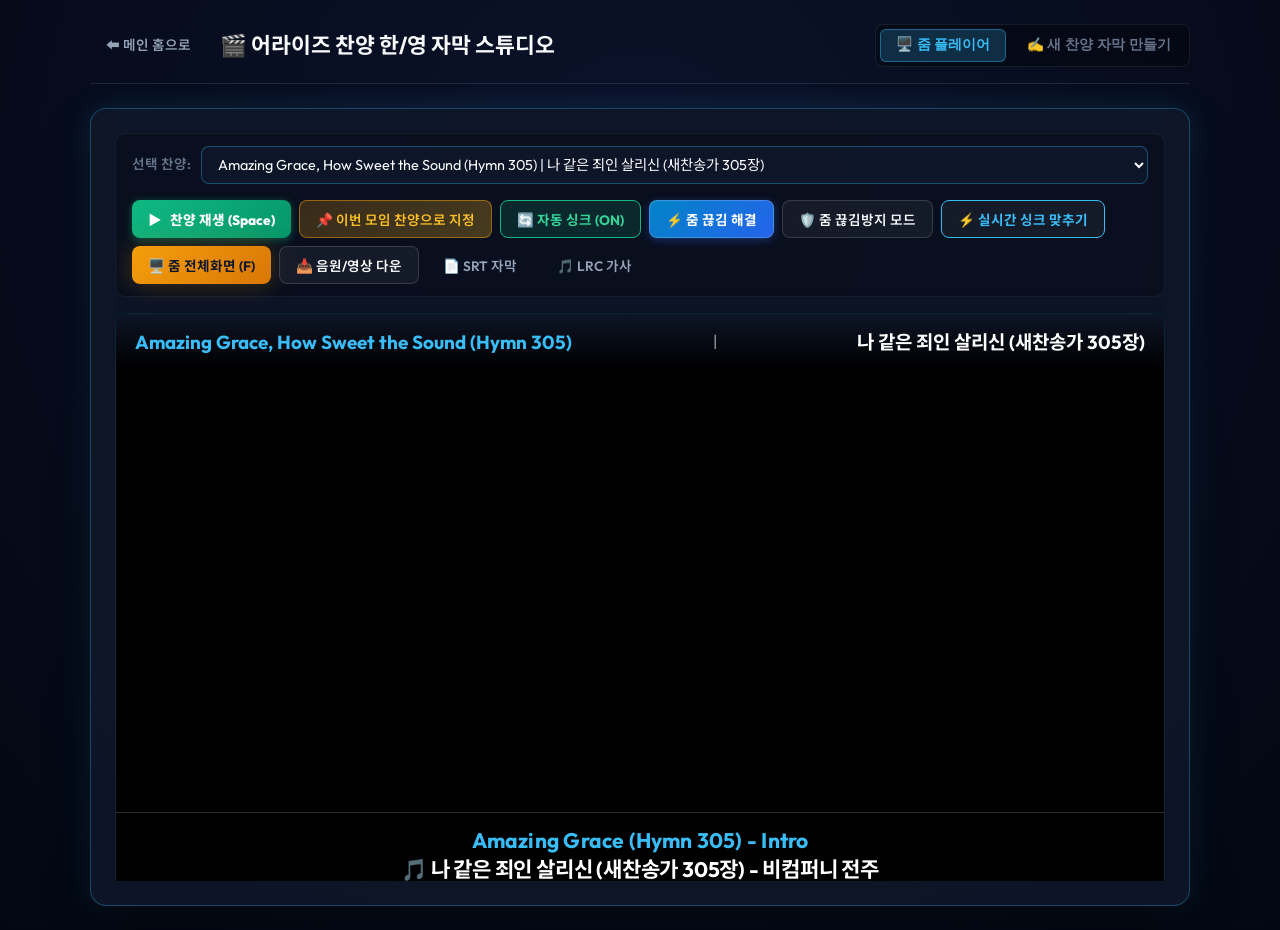
<file: worship-studio.html>
<!DOCTYPE html>
<html lang="ko">
<head>
  <meta charset="UTF-8">
  <meta name="viewport" content="width=device-width, initial-scale=1.0">
  <title>어라이즈 찬양 한/영 자막 스튜디오 (Worship Subtitle Studio)</title>
  <meta name="description" content="어라이즈 넥스트젠 30분 기도모임 전용 한/영 찬양 자막 플레이어 & 줌 화면 공유 도구">
  <meta http-equiv="Cache-Control" content="no-cache, no-store, must-revalidate">
  <meta http-equiv="Pragma" content="no-cache">
  <meta http-equiv="Expires" content="0">
  <link rel="stylesheet" href="styles.css?v=20261003_v33_as_the_deer_and_hope_sync">
  <link rel="preconnect" href="https://fonts.googleapis.com">
  <link rel="preconnect" href="https://fonts.gstatic.com" crossorigin>
  <link href="https://fonts.googleapis.com/css2?family=Pretendard:wght@400;600;700;800&family=Outfit:wght@400;600;700;800&family=Noto+Sans+KR:wght@400;600;700;800&display=swap" rel="stylesheet">
  <style>
    body {
      background: radial-gradient(circle at 50% 20%, #0b132b, #030712 100%);
      min-height: 100vh;
      color: #f8fafc;
      padding: 1.5rem;
    }
    .standalone-container {
      max-width: 1100px;
      margin: 0 auto;
    }
    .studio-top-nav {
      display: flex;
      justify-content: space-between;
      align-items: center;
      margin-bottom: 1.5rem;
      padding-bottom: 1rem;
      border-bottom: 1px solid rgba(255, 255, 255, 0.1);
      flex-wrap: wrap;
      gap: 1rem;
    }
    .standalone-card {
      background: rgba(15, 23, 42, 0.9);
      border: 1px solid rgba(56, 189, 248, 0.3);
      border-radius: 16px;
      padding: 1.5rem;
      box-shadow: 0 25px 50px -12px rgba(0, 0, 0, 0.8), 0 0 30px rgba(56, 189, 248, 0.15);
    }
  </style>
</head>
<body>
  <div class="standalone-container">
    <div class="studio-top-nav">
      <div style="display: flex; align-items: center; gap: 0.8rem;">
        <a href="index.html" class="btn btn-sm btn-ghost" style="text-decoration: none;">
          ⬅️ 메인 홈으로
        </a>
        <h2 style="margin: 0; font-size: 1.35rem; display: flex; align-items: center; gap: 0.5rem;">
          <span>🎬 어라이즈 찬양 한/영 자막 스튜디오</span>
        </h2>
      </div>
      <div class="studio-tabs">
        <button type="button" class="studio-tab-btn active" id="studioTabPlayer" onclick="switchStudioTab('player')">
          🖥️ 줌 플레이어
        </button>
        <button type="button" class="studio-tab-btn" id="studioTabCreator" onclick="switchStudioTab('creator')">
          ✍️ 새 찬양 자막 만들기
        </button>
      </div>
    </div>

    <div class="standalone-card">
      <!-- Tab 1: Zoom Subtitle Player -->
      <div class="studio-section" id="studioSectionPlayer" style="padding: 0;">
        <div class="studio-player-toolbar">
          <div class="studio-song-picker">
            <label class="toolbar-label">선택 찬양:</label>
            <select class="form-select studio-select" id="studioSongSelect" onchange="selectWorshipSong(this.value, null, true)">
            </select>
          </div>
          <div class="studio-player-actions">
            <button type="button" class="btn btn-sm btn-studio-playpause" id="btnToolbarPlayPause" onclick="toggleStudioPlayPause()" title="찬양 재생 / 일시정지 (단축키: Space)" style="background: linear-gradient(135deg, #10b981, #059669); color: #fff; font-weight: 800; border: none; box-shadow: 0 2px 8px rgba(16, 185, 129, 0.4); cursor: pointer;">
              <span id="toolbarPlayPauseIcon">▶️</span> <span id="toolbarPlayPauseText">찬양 재생 (Space)</span>
            </button>
            <button type="button" class="btn btn-sm btn-assign-meeting" onclick="setCurrentMeetingSong()" title="현재 선택된 찬양을 이번 30분 기도모임의 지정 찬양으로 즉시 설정">
              📌 이번 모임 찬양으로 지정
            </button>
            <button type="button" class="btn btn-sm btn-sub-mode-toggle active-auto" id="btnToolbarSubMode" onclick="toggleSubtitleMode()" title="찬양 자막 넘김 방식: 자동 시간 싱크 ↔ 수동 클릭 (단축키: M)">
              🔄 자동 싱크 (ON)
            </button>
            <button type="button" class="btn btn-sm btn-zoom-guide" onclick="openZoomGuideModal()" style="background: linear-gradient(135deg, #0284c7, #2563eb); color: #fff; font-weight: 700; border: none; box-shadow: 0 2px 8px rgba(37, 99, 235, 0.4);" title="줌 화면 공유 시 소리가 끊길 때 해결 방법">
              ⚡ 줌 끊김 해결
            </button>
            <button type="button" class="btn btn-sm btn-outline" id="btnToggleZoomSafeMode" onclick="toggleZoomSafeMode()" title="무거운 1080p 영상 대신 초경량 고음질 오디오+자막으로 전환하여 줌 끊김을 방지합니다">
              🛡️ 줌 끊김방지 모드
            </button>
            <button type="button" class="btn btn-sm btn-outline" id="btnEditCurrentSubtitles" onclick="loadCurrentSongIntoEditor()" style="border-color: #38bdf8; color: #38bdf8; font-weight: 700;" title="음악을 들으며 실시간으로 영문/한글 가사 싱크를 콕콕 찍어서 맞추는 스튜디오를 엽니다">
              ⚡ 실시간 싱크 맞추기
            </button>
            <button type="button" class="btn btn-sm btn-ghost" id="btnToggleMediaSource" onclick="toggleMediaSource()" style="display:none;" title="수록 음원과 YouTube 공식 영상 간 재생 모드 전환">
              📺 YouTube 영상
            </button>
            <button type="button" class="btn btn-sm btn-primary" onclick="toggleStudioFullscreen()" title="줌 화면 공유에 최적화된 전체화면 모드 (단축키: F)">
              🖥️ 줌 전체화면 (F)
            </button>
            <button type="button" class="btn btn-sm btn-outline" onclick="downloadCurrentVideo()" title="고음질 음원 또는 MP4 동영상 다운로드">
              📥 음원/영상 다운
            </button>
            <button type="button" class="btn btn-sm btn-ghost" onclick="downloadCurrentSrt()" title="SRT 자막 파일 다운로드">
              📄 SRT 자막
            </button>
            <button type="button" class="btn btn-sm btn-ghost" onclick="downloadCurrentLrc()" title="LRC 가사 파일 다운로드">
              🎵 LRC 가사
            </button>
          </div>
        </div>

        <div class="studio-stage-area" id="studioStageArea">
          <div class="studio-stage-title" id="studioActiveSongTitle">
            <span class="title-en">Amazing Grace (Hymn 305)</span>
            <span class="title-divider" style="opacity: 0.6; margin: 0 0.4rem;">|</span>
            <span class="title-kr">나 같은 죄인 살리신</span>
          </div>

          <div class="studio-media-wrapper" id="studioVideoWrapper" title="클릭 시 다음 가사로 넘어갑니다 (수동 모드)">
            <video id="studioVideoPlayer" class="studio-video" controls playsinline preload="auto" style="display:none;">
              <source src="" type="video/mp4">
            </video>
            <audio id="studioAudioPlayer" class="studio-audio" controls style="display:none;"></audio>
            <!-- YouTube IFrame Player Container -->
            <div id="studioYouTubePlayerWrapper" class="studio-video" style="display:none;">
              <div id="studioYouTubePlayer"></div>
            </div>
            <div class="studio-live-subtitle" id="studioLiveSubtitle"></div>
          </div>

          <!-- On-Stage Subtitle Live Navigation Bar -->
          <div class="studio-sub-control-bar" id="studioSubControlBar">
            <div class="sub-ctrl-nav">
              <button type="button" class="btn-sub-nav btn-sub-prev" onclick="prevSubtitleLine()" title="이전 소절 가사 (단축키: ← 또는 PageUp)">
                <span>◀</span> <span>이전</span>
              </button>
              <button type="button" class="btn-sub-nav btn-sub-playpause" id="btnStudioPlayPause" onclick="toggleStudioPlayPause()" title="찬양 재생 / 일시정지 (단축키: Space)" style="background: linear-gradient(135deg, #10b981, #059669); color: #fff; font-weight: 800; min-width: 105px; display: inline-flex; align-items: center; justify-content: center; gap: 0.35rem; padding: 0.4rem 0.9rem; border-radius: 9999px; border: none; box-shadow: 0 4px 14px rgba(16, 185, 129, 0.4); cursor: pointer;">
                <span id="studioPlayPauseIcon">▶️</span> <span id="studioPlayPauseText">찬양 재생</span>
              </button>
              <div class="sub-line-indicator" id="subLineIndicator" title="현재 소절 / 전체 소절 수">
                소절 <b id="subCurLineNum">1</b> / <span id="subTotalLinesNum">10</span>
              </div>
              <button type="button" class="btn-sub-nav btn-sub-next" onclick="nextSubtitleLine()" title="다음 소절 가사 (단축키: → 또는 Enter/PageDown)">
                <span>다음</span> <span>▶</span>
              </button>
            </div>

            <div class="sub-ctrl-actions">
              <button type="button" class="btn-sub-action" id="btnStageQuickSync" onclick="stageQuickSyncCurrentLine()" style="background: rgba(16, 185, 129, 0.2); border: 1px solid rgba(16, 185, 129, 0.5); color: #34d399; font-weight: 800;" title="현재 재생시간을 이 소절의 시작 시간으로 즉시 확정하고 다음으로 이동 (단축키: T)">
                <span>⏱️</span> <span>이 소절 싱크 찍기 (T)</span>
              </button>
              <button type="button" class="btn-sub-action" id="btnToggleHideSub" onclick="toggleHideSubtitle()" title="전주/간주/기도 중 자막 숨기기/보이기 (단축키: C)">
                <span id="hideSubIcon">👁️</span> <span id="hideSubText">자막 숨김</span>
              </button>
              <button type="button" class="btn-sub-mode auto-active" id="btnToggleSubtitleMode" onclick="toggleSubtitleMode()" title="자동 시간 싱크 ↔ 수동 클릭 전환 (단축키: M)">
                <span>🔄</span> <span>자동 싱크</span>
              </button>
            </div>

            <div class="sub-ctrl-hint">
              <span>⌨️ <b>단축키</b>: <b>[T]</b> 현재 소절 싱크 찍기 &nbsp;|&nbsp; <b>[Space]</b> 재생/정지 &nbsp;|&nbsp; <b>[→ / ←]</b> 가사 넘김 &nbsp;|&nbsp; <b>[M]</b> 수동/자동 전환 &nbsp;|&nbsp; <b>[C]</b> 자막 숨김 &nbsp;|&nbsp; <b>[F]</b> 줌 전체화면</span>
            </div>
          </div>

          <div class="stage-footer-guide">
            <span>⌨️ 단축키 안내: <b>[→ / ←]</b> 가사 넘김 &nbsp;|&nbsp; <b>[C]</b> 자막 숨김(간주/기도) &nbsp;|&nbsp; <b>[M]</b> 수동/자동 전환 &nbsp;|&nbsp; <b>[Space]</b> 재생/정지 &nbsp;|&nbsp; <b>[F]</b> 줌 전체화면</span>
          </div>
        </div>

        <div class="studio-lyric-stream-box">
          <div class="stream-header">
            <h4>📜 실시간 한/영 가사 스트림 (소절을 클릭하면 대형 자막에 즉시 송출됩니다)</h4>
          </div>
          <div class="stream-list" id="studioLyricStreamList"></div>
        </div>
      </div>

      <!-- Tab 2: Subtitle Creator -->
      <div class="studio-section" id="studioSectionCreator" style="display: none; padding: 0;">
        <div class="creator-container">
          <div class="creator-help-card">
            <h4>💡 새 찬양 한/영 자막 등록 안내</h4>
            <p>
              원하시는 찬양의 한글 가사와 영문 가사를 붙여넣고 <b>[시간 자동 분할]</b>을 누르시면 각 소절별 타임스탬프가 자동으로 계산됩니다.<br>
              저장하시면 웹 플레이어에서 즉시 재생 및 줌 전체화면 공유, SRT 자막 내보내기가 가능합니다.
            </p>
          </div>

          <div class="creator-form-grid">
            <div class="form-group">
              <label class="form-label">찬양 곡명 (한국어) *</label>
              <input type="text" class="form-input" id="newSongTitleKr" placeholder="예: 은혜 아니면 살아갈 수가 없네" required>
            </div>
            <div class="form-group">
              <label class="form-label">찬양 곡명 (영어 - English)</label>
              <input type="text" class="form-input" id="newSongTitleEn" placeholder="예: Only By Grace">
            </div>
            <div class="form-group">
              <label class="form-label">음원 총 길이(초) - 자동 분할 기준</label>
              <input type="number" class="form-input" id="newSongDuration" value="180" min="30" max="600" step="5">
            </div>
          </div>

          <div class="creator-lyrics-columns">
            <div class="form-group">
              <label class="form-label">한글 가사 (줄바꿈으로 소절 구분)</label>
              <textarea class="form-textarea" id="newSongLyricsKr" rows="7" placeholder="소절별로 줄바꿈하여 입력하세요.&#10;예:&#10;나 같은 죄인 살리신 주 은혜 놀라워&#10;잃었던 생명 찾았고 광명을 얻었네"></textarea>
            </div>
            <div class="form-group">
              <label class="form-label">영어 가사 (English Lyrics)</label>
              <textarea class="form-textarea" id="newSongLyricsEn" rows="7" placeholder="한글 소절 순서와 일치하도록 줄바꿈하여 입력하세요.&#10;예:&#10;Amazing grace! how sweet the sound That saved a wretch like me!&#10;I once was lost, but now am found, Was blind, but now I see."></textarea>
            </div>
          </div>

          <div class="creator-split-action">
            <button type="button" class="btn btn-primary" onclick="autoSplitLyrics()">
              ⚡ 시간 및 소절 자동 분할 생성
            </button>
            <button type="button" class="btn btn-outline" onclick="addCreatorLine()">
              ➕ 소절 직접 추가
            </button>
          </div>

          <!-- Live Tap Sync Studio Panel -->
          <div class="live-sync-panel" id="liveSyncPanel">
            <div class="live-sync-header">
              <div class="sync-title-group" style="display: flex; align-items: center; gap: 0.75rem; flex-wrap: wrap;">
                <span class="sync-badge">⚡ LIVE TAP SYNC</span>
                <h4>음악 들으며 실시간 원클릭 싱크 맞추기</h4>
                <div class="sync-audio-badge" id="syncAudioSourceBadge" style="display: inline-flex; align-items: center; gap: 0.35rem; font-size: 0.78rem; padding: 0.2rem 0.55rem; border-radius: 9999px; background: rgba(56, 189, 248, 0.15); color: #38bdf8; font-weight: 600;">
                  🎵 수록 음원 연동
                </div>
              </div>
              <span class="sync-tip">찬양을 재생하고 각 소절이 흘러나올 때 <b>[Space]</b> 또는 아래 녹색 버튼을 누르면 그 순간의 재생시간이 시작 시각으로 자동 기록됩니다!</span>
            </div>

            <div class="live-sync-player-bar">
              <audio id="creatorSyncAudio" preload="auto" style="display:none;"></audio>
              <div class="sync-audio-controls">
                <button type="button" class="btn btn-sm btn-primary" id="btnSyncPlayPause" onclick="toggleSyncAudioPlayPause()">
                  <span id="syncPlayPauseIcon">▶️</span> <span id="syncPlayPauseText">음악 재생</span>
                </button>
                <button type="button" class="btn btn-sm btn-outline" onclick="seekSyncAudio(-3)" title="3초 뒤로 감기">
                  ⏪ -3초
                </button>
                <button type="button" class="btn btn-sm btn-outline" onclick="seekSyncAudio(3)" title="3초 앞으로 감기">
                  ⏩ +3초
                </button>
                <button type="button" class="btn btn-sm btn-ghost" onclick="seekSyncAudio(0, true)" title="처음부터 다시 듣기">
                  ⏮️ 처음부터
                </button>
                <div class="sync-time-display" id="syncTimeDisplay">
                  <span id="syncCurTime">00:00.0</span> / <span id="syncTotalTime">02:50.0</span>
                </div>
                <input type="range" class="sync-seek-bar" id="syncSeekBar" min="0" max="100" value="0" step="0.1" oninput="onSyncSeekChange(this.value)">
              </div>

              <!-- Big Tap Sync Action Box -->
              <div class="sync-tap-action-box">
                <div class="sync-target-info">
                  <span class="target-label">🎯 다음 싱크 찍을 소절:</span>
                  <b class="target-title" id="syncTargetTitle">#1 소절 대기 중...</b>
                </div>
                <div class="sync-tap-buttons">
                  <button type="button" class="btn-live-tap" id="btnLiveTap" onclick="recordCurrentLineSync()" title="현재 재생 시각을 이 소절의 시작 시간으로 확정하고 다음 소절로 이동 (단축키: Space 또는 T)">
                    <span class="tap-icon">⏱️</span>
                    <span class="tap-text">지금 이 소절 시작 찍기!</span>
                    <span class="tap-key">[Space / T]</span>
                  </button>
                  <button type="button" class="btn-prev-tap" onclick="rewindSyncToPrevLine()" title="이전 소절로 돌아가서 다시 찍기">
                    ↩️ 이전 소절 다시 찍기
                  </button>
                </div>
              </div>
            </div>
          </div>

          <div class="creator-lines-wrapper">
            <div class="creator-lines-header" style="display: grid; grid-template-columns: 35px 180px 1fr 1fr 35px; gap: 0.6rem; padding: 0.5rem 0.75rem;">
              <span>#</span>
              <span>시작~종료 시간 / 미세조정</span>
              <span>한글 가사 (직접 수정)</span>
              <span>영어 가사 (English)</span>
              <span>삭제</span>
            </div>
            <div id="creatorLinesContainer"></div>
          </div>

          <div class="creator-footer-actions" style="display: flex; gap: 0.75rem; flex-wrap: wrap;">
            <button type="button" class="btn btn-primary btn-lg" id="btnSaveCreatorSong" onclick="saveCustomPraiseSong()">
              💾 자막 저장 및 즉시 적용
            </button>
            <button type="button" class="btn btn-outline" id="btnResetPresetLyrics" onclick="resetCurrentSongToDefaultLyrics()" style="display: none; border-color: #f87171; color: #f87171;" title="수정된 가사를 지우고 원래 기본 자막으로 되돌립니다">
              🔄 기본 자막으로 초기화
            </button>
            <button type="button" class="btn btn-outline" id="btnRestoreBackupLyrics" onclick="restoreBackupLyrics()" style="display: none; border-color: #38bdf8; color: #38bdf8;" title="초기화되기 전의 수정 자막을 다시 복구합니다">
              ↩️ 이전 수정본 복구
            </button>
            <button type="button" class="btn btn-ghost" onclick="switchStudioTab('player')">
              플레이어로 돌아가기
            </button>
          </div>
        </div>
      </div>
    </div>
  </div>

  <!-- Zoom Worship Audio & Video Optimization Guide Modal (줌 찬양 끊김 완벽 해결 가이드) -->
  <div class="modal-overlay" id="zoomGuideModal">
    <div class="modal-card zoom-guide-modal-card" style="max-width: 720px; width: 95%;">
      <div class="modal-header">
        <div style="display: flex; align-items: center; gap: 0.6rem;">
          <span style="font-size: 1.6rem;">⚡</span>
          <div>
            <h3 class="modal-title" style="margin: 0; font-size: 1.25rem;">
              줌(Zoom) 찬양 재생 끊김 100% 해결 가이드
            </h3>
            <span style="font-size: 0.82rem; color: #94a3b8;">Zoom Audio & Video Screen Share Optimization</span>
          </div>
        </div>
        <button class="modal-close" onclick="closeZoomGuideModal()">&times;</button>
      </div>

      <div class="modal-body" style="padding: 1.2rem; max-height: 75vh; overflow-y: auto;">
        <!-- Core Cause Alert -->
        <div class="zoom-alert-box" style="background: rgba(239, 68, 68, 0.1); border: 1px solid rgba(239, 68, 68, 0.3); border-radius: 10px; padding: 1rem; margin-bottom: 1.25rem; display: flex; gap: 0.75rem; align-items: flex-start;">
          <span style="font-size: 1.5rem; line-height: 1;">💡</span>
          <div style="font-size: 0.9rem; line-height: 1.5; color: #fecaca;">
            <b style="color: #fff;">왜 줌에서 찬양이 뚝뚝 끊길까요?</b><br>
            컴퓨터 내부 사운드가 직접 전송되지 않고 스피커 소리가 마이크로 들어가면, 줌의 <b>'배경 소음 억제(Noise Suppression)'</b> 알고리즘이 찬양 음악과 악기 소리를 '잡음'으로 인식하여 강제로 소리를 차단하기 때문입니다. 아래 3가지를 설정하시면 끊김 없이 웅장하게 재생됩니다!
          </div>
        </div>

        <!-- 3 Step Cards -->
        <div class="zoom-steps-list" style="display: flex; flex-direction: column; gap: 1rem;">
          <!-- Step 1 -->
          <div class="zoom-step-card" style="background: rgba(15, 23, 42, 0.75); border: 1px solid rgba(56, 189, 248, 0.3); border-radius: 12px; padding: 1.1rem; position: relative;">
            <div style="display: flex; align-items: center; justify-content: space-between; margin-bottom: 0.5rem;">
              <div style="display: flex; align-items: center; gap: 0.5rem;">
                <span class="zoom-step-num" style="background: #0284c7; color: #fff; width: 26px; height: 26px; border-radius: 50%; display: inline-flex; align-items: center; justify-content: center; font-weight: 800; font-size: 0.85rem;">1</span>
                <h4 style="margin: 0; font-size: 1.05rem; color: #38bdf8;">[화면 공유] 창 좌측 하단 [소리 공유] 체크 (가장 중요 ⭐⭐⭐)</h4>
              </div>
              <span style="background: rgba(245, 158, 11, 0.2); color: #fbbf24; font-size: 0.72rem; padding: 0.2rem 0.5rem; border-radius: 9999px; font-weight: 700;">필수 설정</span>
            </div>
            <p style="font-size: 0.88rem; color: #cbd5e1; margin: 0 0 0.6rem 0; line-height: 1.5;">
              줌 화면 공유 창을 띄운 뒤, <b>좌측 하단의 ☑ [소리 공유 (Share sound)]</b> 체크박스를 반드시 체크하세요.<br>
              체크박스 옆의 <b>[⌵] 화살표</b>를 눌러 <b>'스테레오(고음질)'</b>를 선택하면 음질이 2배 선명해집니다.
            </p>
            <div style="background: rgba(0, 0, 0, 0.35); padding: 0.6rem 0.8rem; border-radius: 6px; font-size: 0.82rem; color: #94a3b8;">
              📌 <i>효과: 스피커를 거치지 않고 웹 브라우저의 원본 디지털 사운드가 줌 참여자들에게 무손실 직통 전송됩니다.</i>
            </div>
          </div>

          <!-- Step 2 -->
          <div class="zoom-step-card" style="background: rgba(15, 23, 42, 0.75); border: 1px solid rgba(56, 189, 248, 0.3); border-radius: 12px; padding: 1.1rem; position: relative;">
            <div style="display: flex; align-items: center; justify-content: space-between; margin-bottom: 0.5rem;">
              <div style="display: flex; align-items: center; gap: 0.5rem;">
                <span class="zoom-step-num" style="background: #0284c7; color: #fff; width: 26px; height: 26px; border-radius: 50%; display: inline-flex; align-items: center; justify-content: center; font-weight: 800; font-size: 0.85rem;">2</span>
                <h4 style="margin: 0; font-size: 1.05rem; color: #38bdf8;">[비디오 클립에 최적화] 체크 (영상/자막 버벅임 방지)</h4>
              </div>
              <span style="background: rgba(16, 185, 129, 0.2); color: #34d399; font-size: 0.72rem; padding: 0.2rem 0.5rem; border-radius: 9999px; font-weight: 700;">영상 부드러움</span>
            </div>
            <p style="font-size: 0.88rem; color: #cbd5e1; margin: 0 0 0.6rem 0; line-height: 1.5;">
              화면 공유 창 하단의 <b>☑ [비디오 클립에 최적화 (Optimize for video clip)]</b>도 함께 체크하세요.
            </p>
            <div style="background: rgba(0, 0, 0, 0.35); padding: 0.6rem 0.8rem; border-radius: 6px; font-size: 0.82rem; color: #94a3b8;">
              📌 <i>효과: 줌이 초당 5프레임 정적 슬라이드 방식에서 초당 30프레임 부드러운 스트리밍 방식으로 전환되어 화면이 끊기지 않습니다.</i>
            </div>
          </div>

          <!-- Step 3 -->
          <div class="zoom-step-card" style="background: rgba(15, 23, 42, 0.75); border: 1px solid rgba(56, 189, 248, 0.3); border-radius: 12px; padding: 1.1rem; position: relative;">
            <div style="display: flex; align-items: center; justify-content: space-between; margin-bottom: 0.5rem;">
              <div style="display: flex; align-items: center; gap: 0.5rem;">
                <span class="zoom-step-num" style="background: #0284c7; color: #fff; width: 26px; height: 26px; border-radius: 50%; display: inline-flex; align-items: center; justify-content: center; font-weight: 800; font-size: 0.85rem;">3</span>
                <h4 style="margin: 0; font-size: 1.05rem; color: #38bdf8;">줌 오디오 설정: [음악가용 원본 오디오] 켜기</h4>
              </div>
              <span style="background: rgba(147, 51, 234, 0.2); color: #c084fc; font-size: 0.72rem; padding: 0.2rem 0.5rem; border-radius: 9999px; font-weight: 700;">고음질 모드</span>
            </div>
            <p style="font-size: 0.88rem; color: #cbd5e1; margin: 0 0 0.6rem 0; line-height: 1.5;">
              줌 환경설정 → <b>오디오(Audio)</b>에서 <b>[회의 중 '음악가용 원본 오디오' 활성화 옵션 표시]</b>를 체크하고, 배경 소음 억제를 <b>'낮음(Low)'</b>으로 설정하세요.
            </p>
            <div style="background: rgba(0, 0, 0, 0.35); padding: 0.6rem 0.8rem; border-radius: 6px; font-size: 0.82rem; color: #94a3b8;">
              📌 <i>효과: 찬양 찬송가, 피아노, 성도들의 합창 소리가 소음으로 오인되어 음소거되는 현상을 완벽 차단합니다.</i>
            </div>
          </div>

          <!-- Step 4 -->
          <div class="zoom-step-card" style="background: linear-gradient(135deg, rgba(2, 132, 199, 0.15), rgba(37, 99, 235, 0.2)); border: 1px solid #38bdf8; border-radius: 12px; padding: 1.1rem; position: relative;">
            <div style="display: flex; align-items: center; justify-content: space-between; margin-bottom: 0.5rem;">
              <div style="display: flex; align-items: center; gap: 0.5rem;">
                <span style="font-size: 1.2rem;">🛡️</span>
                <h4 style="margin: 0; font-size: 1.05rem; color: #fff;">찬양 스튜디오의 [🛡️ 줌 끊김방지 모드] 활용</h4>
              </div>
              <span style="background: #0284c7; color: #fff; font-size: 0.72rem; padding: 0.2rem 0.5rem; border-radius: 9999px; font-weight: 700;">원클릭 해결</span>
            </div>
            <p style="font-size: 0.88rem; color: #e2e8f0; margin: 0 0 0.6rem 0; line-height: 1.5;">
              인터넷이나 컴퓨터가 느릴 때는 찬양 플레이어 상단의 <b>[🛡️ 줌 끊김방지 모드]</b>를 누르세요.<br>
              무거운 1080p 영상 대신 <b>초경량 고음질 MP3(3~4MB) + 대형 실시간 한/영 자막 스트림</b>으로 즉시 전환되어 버퍼링 0%로 완벽하게 송출됩니다.
            </p>
          </div>
        </div>
      </div>

      <div class="modal-footer" style="padding: 1rem 1.2rem; display: flex; justify-content: flex-end; gap: 0.6rem;">
        <button type="button" class="btn btn-primary" onclick="closeZoomGuideModal()">
          확인했습니다 👍
        </button>
      </div>
    </div>
  </div>

  <div class="toast-container" id="toastContainer"></div>

  <script src="https://www.youtube.com/iframe_api"></script>
  <script src="worship-studio.js?v=20261025_v50_fix_sync_autosave"></script>
</body>
</html>
</file>
<file: styles.css>
/* ==========================================================
   하나님의 기쁨이들 | Global Next-Gen Prayer Hub CSS
   Design: Sacred Modern, Cosmic Indigo & Amber Gold, Glassmorphism
   ========================================================== */

:root {
  --bg-main: #090D1A;
  --bg-surface: #10162A;
  --bg-card: rgba(22, 30, 56, 0.7);
  --bg-card-hover: rgba(30, 41, 75, 0.85);
  --border-subtle: rgba(255, 255, 255, 0.08);
  --border-glow: rgba(245, 158, 11, 0.35);

  --text-primary: #F8FAFC;
  --text-secondary: #94A3B8;
  --text-muted: #64748B;

  --accent-gold: #F59E0B;
  --accent-gold-light: #FDE68A;
  --accent-sky: #38BDF8;
  --accent-indigo: #6366F1;
  --accent-purple: #8B5CF6;
  --accent-emerald: #10B981;

  --font-sans: 'Outfit', 'Plus Jakarta Sans', 'Noto Sans KR', -apple-system, BlinkMacSystemFont, sans-serif;
  --transition-smooth: all 0.28s cubic-bezier(0.4, 0, 0.2, 1);
  --shadow-card: 0 10px 30px -10px rgba(0, 0, 0, 0.5);
  --shadow-glow: 0 0 25px rgba(245, 158, 11, 0.25);
  --shadow-blue-glow: 0 0 25px rgba(56, 189, 248, 0.25);
}

/* Reset & Base */
*, *::before, *::after {
  margin: 0;
  padding: 0;
  box-sizing: border-box;
}

html {
  scroll-behavior: smooth;
  font-size: 16px;
}

body {
  font-family: var(--font-sans);
  background-color: var(--bg-main);
  color: var(--text-primary);
  min-height: 100vh;
  line-height: 1.6;
  overflow-x: hidden;
  position: relative;
  -webkit-font-smoothing: antialiased;
}

/* Background Glowing Orbs */
.bg-glow {
  position: fixed;
  border-radius: 50%;
  filter: blur(120px);
  pointer-events: none;
  z-index: 0;
  opacity: 0.45;
  animation: floatOrb 18s ease-in-out infinite alternate;
}

.bg-glow-1 {
  width: 500px;
  height: 500px;
  background: radial-gradient(circle, #4338CA, transparent 70%);
  top: -100px;
  left: -100px;
}

.bg-glow-2 {
  width: 600px;
  height: 600px;
  background: radial-gradient(circle, #B45309, transparent 70%);
  top: 35%;
  right: -150px;
  animation-delay: -6s;
}

.bg-glow-3 {
  width: 450px;
  height: 450px;
  background: radial-gradient(circle, #0369A1, transparent 70%);
  bottom: 5%;
  left: 15%;
  animation-delay: -12s;
}

@keyframes floatOrb {
  0% { transform: translateY(0) scale(1); }
  50% { transform: translateY(40px) scale(1.08); }
  100% { transform: translateY(-30px) scale(0.95); }
}

/* Container */
.container {
  width: 100%;
  max-width: 1200px;
  margin: 0 auto;
  padding: 0 1.5rem;
  position: relative;
  z-index: 1;
}

/* Typography Helpers */
.gradient-text {
  background: linear-gradient(135deg, #FDE68A 0%, #F59E0B 50%, #FB923C 100%);
  -webkit-background-clip: text;
  -webkit-text-fill-color: transparent;
  display: inline-block;
}

.text-center {
  text-align: center;
}

/* Section Header */
.section-header {
  margin-bottom: 3.5rem;
}

.section-header-row {
  display: flex;
  justify-content: space-between;
  align-items: flex-end;
  margin-bottom: 2.5rem;
  flex-wrap: wrap;
  gap: 1.5rem;
}

.section-badge {
  display: inline-block;
  font-size: 0.8rem;
  font-weight: 700;
  text-transform: uppercase;
  letter-spacing: 0.1em;
  color: var(--accent-gold);
  background: rgba(245, 158, 11, 0.12);
  border: 1px solid rgba(245, 158, 11, 0.25);
  padding: 0.35rem 0.9rem;
  border-radius: 999px;
  margin-bottom: 0.85rem;
}

.section-title {
  font-size: 2.2rem;
  font-weight: 800;
  letter-spacing: -0.02em;
  color: var(--text-primary);
  margin-bottom: 0.75rem;
}

.section-desc {
  font-size: 1.05rem;
  color: var(--text-secondary);
  max-width: 640px;
}

/* Buttons */
.btn {
  display: inline-flex;
  align-items: center;
  justify-content: center;
  gap: 0.5rem;
  font-family: var(--font-sans);
  font-size: 0.95rem;
  font-weight: 600;
  padding: 0.75rem 1.5rem;
  border-radius: 12px;
  cursor: pointer;
  transition: var(--transition-smooth);
  border: none;
  text-decoration: none;
}

.btn-primary {
  background: linear-gradient(135deg, #F59E0B, #D97706);
  color: #0F172A;
  font-weight: 700;
  box-shadow: var(--shadow-glow);
}

.btn-primary:hover {
  transform: translateY(-2px);
  box-shadow: 0 0 35px rgba(245, 158, 11, 0.45);
  filter: brightness(1.08);
}

.btn-outline {
  background: rgba(255, 255, 255, 0.05);
  color: var(--text-primary);
  border: 1px solid rgba(255, 255, 255, 0.15);
  backdrop-filter: blur(8px);
}

.btn-outline:hover {
  background: rgba(255, 255, 255, 0.12);
  border-color: rgba(255, 255, 255, 0.3);
  transform: translateY(-2px);
}

.btn-ghost {
  background: transparent;
  color: var(--text-secondary);
}

.btn-ghost:hover {
  color: var(--text-primary);
  background: rgba(255, 255, 255, 0.06);
}

.btn-sm {
  padding: 0.5rem 1rem;
  font-size: 0.85rem;
  border-radius: 8px;
}

.btn-icon {
  font-size: 1.15rem;
}

.icon-btn {
  background: rgba(255, 255, 255, 0.06);
  border: 1px solid var(--border-subtle);
  color: var(--text-secondary);
  width: 40px;
  height: 40px;
  border-radius: 10px;
  display: flex;
  align-items: center;
  justify-content: center;
  cursor: pointer;
  font-size: 1.1rem;
  transition: var(--transition-smooth);
}

.icon-btn:hover {
  background: rgba(255, 255, 255, 0.12);
  color: var(--text-primary);
  transform: rotate(30deg);
}

/* ================= HEADER ================= */
.site-header {
  position: sticky;
  top: 0;
  z-index: 100;
  backdrop-filter: blur(20px);
  -webkit-backdrop-filter: blur(20px);
  background: rgba(9, 13, 26, 0.8);
  border-bottom: 1px solid var(--border-subtle);
  padding: 0.65rem 0;
}

.header-container {
  display: flex;
  align-items: center;
  justify-content: space-between;
}

.brand-logo {
  display: flex;
  align-items: center;
  gap: 0.75rem;
  text-decoration: none;
  color: inherit;
}

.brand-icon {
  font-size: 1.6rem;
  filter: drop-shadow(0 0 10px rgba(245, 158, 11, 0.5));
}

.brand-text {
  display: flex;
  flex-direction: column;
}

.brand-title {
  font-size: 1.15rem;
  font-weight: 800;
  letter-spacing: -0.01em;
  color: var(--text-primary);
}

.brand-sub {
  font-size: 0.95rem;
  color: var(--accent-gold);
  font-weight: 700;
  letter-spacing: 0.03em;
  text-transform: uppercase;
}

.nav-menu {
  display: flex;
  align-items: center;
  gap: 1.75rem;
}

.nav-link {
  color: var(--text-secondary);
  text-decoration: none;
  font-size: 0.92rem;
  font-weight: 500;
  transition: var(--transition-smooth);
  position: relative;
}

.nav-link:hover {
  color: var(--text-primary);
}

.nav-link::after {
  content: '';
  position: absolute;
  bottom: -4px;
  left: 0;
  width: 0%;
  height: 2px;
  background: var(--accent-gold);
  transition: var(--transition-smooth);
}

.nav-link:hover::after {
  width: 100%;
}

.nav-link.active {
  color: var(--accent-gold);
  font-weight: 700;
  text-shadow: 0 0 12px rgba(245, 158, 11, 0.4);
}

.nav-link.active::after {
  width: 100%;
  box-shadow: 0 0 8px rgba(245, 158, 11, 0.6);
}

.header-actions {
  display: flex;
  align-items: center;
  gap: 0.75rem;
}

/* Global Multi-Language Selector Dropdown */
.lang-dropdown-wrapper {
  display: inline-flex;
  align-items: center;
  gap: 0.4rem;
  background: rgba(22, 30, 56, 0.85);
  border: 1px solid rgba(245, 158, 11, 0.4);
  box-shadow: 0 0 15px rgba(245, 158, 11, 0.15);
  padding: 0.3rem 0.6rem;
  border-radius: 12px;
  position: relative;
  transition: var(--transition-smooth);
}

.lang-dropdown-wrapper:hover {
  border-color: var(--accent-gold);
  background: rgba(30, 41, 75, 0.95);
}

.lang-icon {
  font-size: 1.05rem;
}

.global-lang-select {
  background: transparent;
  border: none;
  color: #FFF;
  font-family: var(--font-sans);
  font-size: 0.85rem;
  font-weight: 700;
  cursor: pointer;
  outline: none;
  padding-right: 0.5rem;
}

.global-lang-select option {
  background: #0F172A;
  color: #FFF;
  font-size: 0.9rem;
  padding: 0.5rem;
}

/* RTL Support for Arabic (Egypt) */
[dir="rtl"] {
  text-align: right;
}

[dir="rtl"] .hero-left-col {
  text-align: right;
}

[dir="rtl"] .scripture-card {
  border-left: 1px solid rgba(245, 158, 11, 0.25);
  border-right: 4px solid var(--accent-gold);
  text-align: right;
}

[dir="rtl"] .scripture-quote-icon {
  left: auto;
  right: 18px;
}

[dir="rtl"] .hero-badge {
  align-self: flex-end;
  direction: rtl;
}

[dir="rtl"] .countdown-header,
[dir="rtl"] .meeting-meta,
[dir="rtl"] .global-times-title {
  text-align: right;
  align-items: flex-end;
}

[dir="rtl"] .timezone-chips {
  justify-content: flex-end;
}

[dir="rtl"] .scripture-ref,
[dir="rtl"] .brand-logo,
[dir="rtl"] .prayer-author-info {
  direction: rtl;
}

[dir="rtl"] .core-prayer-item {
  flex-direction: row-reverse;
  text-align: right;
}

[dir="rtl"] .testimony-quote {
  border-left: none;
  border-right: 2px solid var(--accent-indigo);
  padding-left: 0;
  padding-right: 0.8rem;
}

.mobile-toggle-btn {
  display: none;
  background: transparent;
  border: none;
  cursor: pointer;
  flex-direction: column;
  gap: 5px;
  padding: 6px;
}

.mobile-toggle-btn .bar {
  width: 22px;
  height: 2px;
  background: var(--text-primary);
  border-radius: 2px;
  transition: var(--transition-smooth);
}

/* ================= HERO SECTION ================= */
.hero-section {
  padding: 0.75rem 0 1.25rem;
  position: relative;
}

.hero-container {
  max-width: 1280px;
}

/* 2-Column Split Hero: Left 2/3 (Vision & Scripture) / Right 1/3 (Countdown & Timezones) */
.hero-split-layout {
  display: grid;
  grid-template-columns: 2fr 1fr;
  gap: 1.75rem;
  align-items: stretch;
}

/* LEFT COLUMN (2/3 of Screen Width) */
.hero-left-col {
  display: flex;
  flex-direction: column;
  justify-content: center;
  text-align: left;
}

.hero-badge {
  display: inline-flex;
  align-items: center;
  align-self: flex-start;
  gap: 0.5rem;
  padding: 0.35rem 0.95rem;
  border-radius: 999px;
  background: rgba(99, 102, 241, 0.12);
  border: 1px solid rgba(99, 102, 241, 0.35);
  color: #A5B4FC;
  font-size: 0.82rem;
  font-weight: 600;
  margin-bottom: 0.65rem;
}

.pulse-dot {
  width: 8px;
  height: 8px;
  border-radius: 50%;
  background: #10B981;
  box-shadow: 0 0 0 0 rgba(16, 185, 129, 0.7);
  animation: pulseGreen 1.8s infinite;
}

@keyframes pulseGreen {
  0% { box-shadow: 0 0 0 0 rgba(16, 185, 129, 0.7); }
  70% { box-shadow: 0 0 0 10px rgba(16, 185, 129, 0); }
  100% { box-shadow: 0 0 0 0 rgba(16, 185, 129, 0); }
}

.hero-title {
  font-size: clamp(2.75rem, 3.9vw, 3.85rem);
  line-height: 1.15;
  font-weight: 800;
  letter-spacing: -0.025em;
  margin-bottom: 0.75rem;
  text-align: left;
}

.hero-subtitle {
  font-size: 0.98rem;
  color: var(--text-secondary);
  line-height: 1.55;
  margin: 0 0 0.85rem 0;
  text-align: left;
  max-width: 100%;
}

/* Scripture Card (Left side sacred anchor) */
.scripture-card {
  max-width: 100%;
  margin: 0;
  background: linear-gradient(135deg, rgba(22, 30, 56, 0.75) 0%, rgba(30, 41, 75, 0.45) 100%);
  border: 1px solid rgba(245, 158, 11, 0.25);
  border-left: 4px solid var(--accent-gold);
  border-radius: 12px;
  padding: 0.85rem 1.25rem 0.85rem 1.4rem;
  position: relative;
  backdrop-filter: blur(12px);
  -webkit-backdrop-filter: blur(12px);
  box-shadow: 0 8px 24px -8px rgba(0, 0, 0, 0.4);
  text-align: left;
}

.scripture-quote-icon {
  position: absolute;
  top: -10px;
  left: 14px;
  font-size: 2.2rem;
  color: var(--accent-gold);
  line-height: 1;
  opacity: 0.65;
}

.scripture-text {
  font-size: 0.92rem;
  font-style: normal;
  font-weight: 500;
  color: #F1F5F9;
  line-height: 1.5;
  margin-bottom: 0.4rem;
  padding-top: 0.15rem;
}

.scripture-ref {
  display: inline-block;
  font-size: 0.8rem;
  color: var(--accent-gold);
  font-weight: 700;
  letter-spacing: 0.04em;
  background: rgba(245, 158, 11, 0.12);
  border: 1px solid rgba(245, 158, 11, 0.28);
  padding: 0.15rem 0.55rem;
  border-radius: 6px;
}

/* RIGHT COLUMN: Countdown Box (1/3 of Screen Width) */
.hero-right-col {
  display: flex;
  flex-direction: column;
}

.countdown-card {
  max-width: 100%;
  width: 100%;
  margin: 0;
  background: rgba(16, 22, 42, 0.85);
  border: 1px solid var(--border-glow);
  border-radius: 16px;
  padding: 1rem 1.15rem;
  box-shadow: var(--shadow-card), 0 0 25px rgba(245, 158, 11, 0.18);
  backdrop-filter: blur(20px);
  -webkit-backdrop-filter: blur(20px);
  display: flex;
  flex-direction: column;
  justify-content: space-between;
}

.countdown-header {
  display: flex;
  flex-direction: column;
  align-items: flex-start;
  gap: 0.35rem;
  margin-bottom: 0.65rem;
  border-bottom: 1px solid var(--border-subtle);
  padding-bottom: 0.55rem;
}

.meeting-meta {
  text-align: left;
  width: 100%;
}

.meeting-status-tag {
  font-size: 0.75rem;
  font-weight: 800;
  color: var(--accent-gold);
  text-transform: uppercase;
  letter-spacing: 0.08em;
  display: inline-flex;
  align-items: center;
  gap: 0.4rem;
}

.next-meeting-date {
  font-size: 0.96rem;
  font-weight: 700;
  color: var(--text-primary);
  margin-top: 0.15rem;
  line-height: 1.35;
}

.world-clock-badge {
  font-size: 0.74rem;
  color: var(--accent-sky);
  background: rgba(56, 189, 248, 0.1);
  border: 1px solid rgba(56, 189, 248, 0.25);
  padding: 0.22rem 0.65rem;
  border-radius: 6px;
  font-weight: 500;
  line-height: 1.35;
  display: inline-block;
}

.countdown-grid {
  display: flex;
  align-items: center;
  justify-content: center;
  gap: 0.45rem;
  margin: 0.65rem 0 0.75rem;
}

.time-block {
  flex: 1;
  min-width: 0;
  background: rgba(9, 13, 26, 0.88);
  border: 1px solid rgba(255, 255, 255, 0.1);
  border-radius: 10px;
  padding: 0.65rem 0.2rem;
  text-align: center;
  box-shadow: inset 0 2px 10px rgba(0,0,0,0.5);
  transition: var(--transition-smooth);
}

.time-block:hover {
  border-color: rgba(245, 158, 11, 0.35);
  transform: translateY(-2px);
}

.time-val {
  font-size: clamp(1.35rem, 1.6vw, 1.85rem);
  font-weight: 800;
  font-variant-numeric: tabular-nums;
  line-height: 1;
  color: var(--text-primary);
}

.time-val.highlight {
  color: var(--accent-gold);
}

.time-label {
  font-size: 0.62rem;
  color: var(--text-muted);
  text-transform: uppercase;
  margin-top: 0.25rem;
  font-weight: 600;
  letter-spacing: 0.02em;
}

.time-sep {
  font-size: 1.15rem;
  font-weight: 700;
  color: rgba(255, 255, 255, 0.25);
  margin-top: -0.4rem;
}

.countdown-actions {
  display: flex;
  flex-direction: column;
  gap: 0.45rem;
  margin-top: 0.45rem;
}

.countdown-actions .btn {
  width: 100%;
  min-width: 0;
  padding: 0.58rem 1rem;
  font-size: 0.88rem;
  border-radius: 10px;
}

.btn-glow {
  box-shadow: 0 0 20px rgba(245, 158, 11, 0.35);
  animation: btnGlowPulse 2.8s infinite;
}

@keyframes btnGlowPulse {
  0%, 100% { box-shadow: 0 0 20px rgba(245, 158, 11, 0.35); }
  50% { box-shadow: 0 0 32px rgba(245, 158, 11, 0.6); }
}

/* Global Multi-Nation Timezone Bar */
.global-times-bar {
  margin-top: 0.75rem;
  padding-top: 0.6rem;
  border-top: 1px solid rgba(255, 255, 255, 0.08);
}

.global-times-title {
  font-size: 0.76rem;
  font-weight: 700;
  color: var(--accent-gold);
  margin-bottom: 0.45rem;
  letter-spacing: 0.04em;
  text-align: left;
}

.timezone-chips {
  display: flex;
  flex-wrap: wrap;
  justify-content: flex-start;
  gap: 0.35rem;
}

.tz-chip {
  font-size: 0.72rem;
  background: rgba(10, 14, 28, 0.85);
  border: 1px solid rgba(255, 255, 255, 0.1);
  padding: 0.22rem 0.55rem;
  border-radius: 6px;
  color: #E2E8F0;
  display: inline-flex;
  align-items: center;
  gap: 0.3rem;
  transition: var(--transition-smooth);
}

.tz-chip:hover {
  background: rgba(22, 30, 56, 0.95);
  border-color: rgba(245, 158, 11, 0.4);
  transform: translateY(-1px);
}

.tz-chip strong {
  color: var(--accent-sky);
  font-weight: 600;
}

.tz-chip.highlight-chip {
  background: rgba(245, 158, 11, 0.15);
  border-color: rgba(245, 158, 11, 0.45);
  box-shadow: 0 0 12px rgba(245, 158, 11, 0.2);
}

.tz-chip.highlight-chip strong {
  color: #FCD34D;
}

/* Participating Nations Showcase Pills */
.nations-showcase {
  display: flex;
  align-items: center;
  justify-content: flex-start;
  flex-wrap: wrap;
  gap: 0.55rem;
  margin-top: 0.85rem;
  padding: 0.55rem 0.95rem;
  background: rgba(255, 255, 255, 0.03);
  border: 1px solid rgba(255, 255, 255, 0.08);
  border-radius: 10px;
  max-width: 100%;
  margin-left: 0;
  margin-right: 0;
  text-align: left;
}

.nations-label {
  font-size: 0.8rem;
  font-weight: 700;
  color: var(--accent-gold);
  white-space: nowrap;
}

.nations-pills {
  display: flex;
  flex-wrap: wrap;
  gap: 0.4rem;
  justify-content: flex-start;
}

.nation-pill {
  font-size: 0.78rem;
  font-weight: 600;
  background: rgba(99, 102, 241, 0.12);
  border: 1px solid rgba(99, 102, 241, 0.3);
  color: #C7D2FE;
  padding: 0.2rem 0.6rem;
  border-radius: 999px;
  transition: var(--transition-smooth);
}

.nation-pill:hover {
  background: rgba(99, 102, 241, 0.3);
  transform: translateY(-2px);
  color: #FFF;
}

/* ================= 30-MIN ROUTINE SECTION ================= */
.routine-section {
  padding: 5.5rem 0;
  background: linear-gradient(180deg, transparent, rgba(16, 22, 42, 0.6), transparent);
}

.routine-grid {
  display: grid;
  grid-template-columns: repeat(4, 1fr);
  gap: 1.5rem;
  margin-bottom: 3.5rem;
}

.routine-card {
  background: var(--bg-card);
  border: 1px solid var(--border-subtle);
  border-radius: 18px;
  padding: 1.8rem 1.5rem;
  position: relative;
  transition: var(--transition-smooth);
  display: flex;
  flex-direction: column;
}

.routine-card:hover {
  transform: translateY(-6px);
  border-color: rgba(255, 255, 255, 0.25);
  background: var(--bg-card-hover);
  box-shadow: var(--shadow-card);
}

.routine-card.highlight-step2 {
  border-color: rgba(56, 189, 248, 0.45);
  background: linear-gradient(180deg, rgba(17, 30, 60, 0.85), rgba(12, 20, 42, 0.85));
  box-shadow: 0 0 25px rgba(56, 189, 248, 0.12);
}

.routine-card.highlight-card {
  border-color: rgba(245, 158, 11, 0.45);
  background: linear-gradient(180deg, rgba(30, 36, 68, 0.85), rgba(20, 24, 48, 0.85));
  box-shadow: 0 0 25px rgba(245, 158, 11, 0.15);
}

.routine-top-bar {
  display: flex;
  justify-content: space-between;
  align-items: center;
  margin-bottom: 0.85rem;
}

.step-header {
  display: flex;
  align-items: flex-start;
  gap: 0.85rem;
  margin-bottom: 0.8rem;
}

.step-sub-info {
  font-size: 0.9rem;
  font-weight: 700;
  color: var(--accent-gold);
  background: rgba(245, 158, 11, 0.12);
  border: 1px solid rgba(245, 158, 11, 0.25);
  padding: 0.22rem 0.65rem;
  border-radius: 6px;
  display: inline-block;
  margin-top: 0.2rem;
}

.step-time {
  font-size: 0.82rem;
  font-weight: 700;
  color: var(--accent-sky);
  letter-spacing: 0.04em;
}

.step-time.highlight-time {
  color: var(--accent-gold);
  font-weight: 800;
}

.step-icon {
  font-size: 2rem;
  line-height: 1;
}

.step-title {
  font-size: 1.12rem;
  font-weight: 700;
  color: var(--text-primary);
  line-height: 1.35;
}

.step-title-en {
  font-size: 1.12rem;
  font-weight: 700;
  color: #94a3b8;
  letter-spacing: 0.01em;
  margin-top: 0.2rem;
  margin-bottom: 0.35rem;
  display: block;
}

.step-desc {
  font-size: 0.86rem;
  color: var(--text-secondary);
  line-height: 1.6;
  margin-bottom: 1.2rem;
  flex-grow: 1;
}

.step-tag {
  font-size: 0.72rem;
  font-weight: 600;
  color: var(--text-muted);
  background: rgba(255, 255, 255, 0.05);
  padding: 0.25rem 0.65rem;
  border-radius: 6px;
  border: 1px solid rgba(255, 255, 255, 0.08);
}

.step-tag.highlight-tag {
  color: var(--accent-gold);
  background: rgba(245, 158, 11, 0.15);
  border: 1px solid rgba(245, 158, 11, 0.3);
}

/* Routine Expandable Details */
.routine-expand-wrapper {
  margin-top: auto;
  padding-top: 0.9rem;
  border-top: 1px solid rgba(255, 255, 255, 0.07);
}

.btn-toggle-routine {
  width: 100%;
  background: rgba(255, 255, 255, 0.04);
  border: 1px solid rgba(255, 255, 255, 0.12);
  border-radius: 10px;
  padding: 0.55rem 0.85rem;
  color: #E2E8F0;
  font-family: var(--font-sans);
  font-size: 0.8rem;
  font-weight: 700;
  cursor: pointer;
  display: flex;
  justify-content: space-between;
  align-items: center;
  transition: var(--transition-smooth);
}

.btn-toggle-routine:hover {
  background: rgba(245, 158, 11, 0.15);
  border-color: rgba(245, 158, 11, 0.4);
  color: #FFF;
}

.btn-toggle-routine .chevron {
  font-size: 0.7rem;
  transition: transform 0.3s ease;
}

.btn-toggle-routine.open .chevron {
  transform: rotate(180deg);
}

.routine-detail-box {
  display: none;
  margin-top: 0.85rem;
  background: rgba(10, 14, 28, 0.95);
  border: 1px solid rgba(245, 158, 11, 0.25);
  border-radius: 12px;
  padding: 1.1rem;
  box-shadow: 0 8px 20px rgba(0, 0, 0, 0.4);
  animation: routineBoxFadeIn 0.25s ease-out;
}

.routine-detail-box.open {
  display: block;
}

@keyframes routineBoxFadeIn {
  from { opacity: 0; transform: translateY(-6px); }
  to { opacity: 1; transform: translateY(0); }
}

.detail-badge {
  font-size: 0.72rem;
  font-weight: 700;
  color: var(--accent-gold);
  text-transform: uppercase;
  letter-spacing: 0.04em;
  margin-bottom: 0.4rem;
}

.detail-highlight-title {
  font-size: 0.96rem;
  font-weight: 700;
  color: #FFF;
  margin-bottom: 0.65rem;
  line-height: 1.4;
}

.detail-text-body {
  font-size: 0.83rem;
  color: #CBD5E1;
  line-height: 1.65;
  white-space: pre-line;
}

.detail-link-area {
  margin-top: 0.75rem;
  padding-top: 0.6rem;
  border-top: 1px dashed rgba(255, 255, 255, 0.12);
}

.detail-yt-btn {
  display: inline-flex;
  align-items: center;
  gap: 0.4rem;
  font-size: 0.78rem;
  font-weight: 700;
  color: #F87171;
  background: rgba(239, 68, 68, 0.12);
  border: 1px solid rgba(239, 68, 68, 0.3);
  padding: 0.35rem 0.75rem;
  border-radius: 8px;
  text-decoration: none;
  transition: var(--transition-smooth);
}

.detail-yt-btn:hover {
  background: rgba(239, 68, 68, 0.25);
  color: #FFF;
}

/* ================= OFFICIAL PRAYER GUIDE (공동 기도문) ================= */
.official-prayer-section {
  margin-top: 3.5rem;
  background: linear-gradient(135deg, rgba(17, 24, 46, 0.95), rgba(12, 17, 34, 0.98));
  border: 1px solid rgba(245, 158, 11, 0.35);
  border-radius: 24px;
  padding: 2.4rem 2.6rem;
  box-shadow: 0 15px 35px rgba(0, 0, 0, 0.4), 0 0 25px rgba(245, 158, 11, 0.08);
  position: relative;
  overflow: hidden;
}

.official-prayer-section::before {
  content: '';
  position: absolute;
  top: 0;
  left: 0;
  right: 0;
  height: 4px;
  background: linear-gradient(90deg, #F59E0B, #38BDF8, #10B981, #F59E0B);
}

.prayer-guide-top {
  display: flex;
  justify-content: space-between;
  align-items: flex-start;
  flex-wrap: wrap;
  gap: 1.2rem;
  margin-bottom: 2rem;
  border-bottom: 1px solid rgba(255, 255, 255, 0.08);
  padding-bottom: 1.4rem;
}

.prayer-guide-title-box {
  max-width: 600px;
}

.prayer-guide-tag {
  display: inline-flex;
  align-items: center;
  gap: 0.4rem;
  font-size: 0.78rem;
  font-weight: 700;
  color: var(--accent-gold);
  background: rgba(245, 158, 11, 0.12);
  border: 1px solid rgba(245, 158, 11, 0.28);
  padding: 0.3rem 0.8rem;
  border-radius: 999px;
  margin-bottom: 0.6rem;
  text-transform: uppercase;
  letter-spacing: 0.06em;
}

.prayer-guide-heading {
  font-size: 1.6rem;
  font-weight: 800;
  color: #FFF;
  margin-bottom: 0.35rem;
  letter-spacing: -0.02em;
}

.prayer-guide-sub {
  font-size: 0.92rem;
  color: var(--text-secondary);
  line-height: 1.5;
}

.prayer-guide-actions {
  display: flex;
  flex-wrap: wrap;
  gap: 0.6rem;
  align-items: center;
}

.prayer-guide-grid {
  display: grid;
  grid-template-columns: repeat(auto-fit, minmax(260px, 1fr));
  gap: 1.25rem;
  margin-bottom: 2rem;
}

@media (min-width: 1200px) {
  .prayer-guide-grid {
    grid-template-columns: repeat(4, 1fr);
  }
}

.prayer-pillar-card {
  background: rgba(14, 20, 40, 0.7);
  border: 1px solid rgba(255, 255, 255, 0.08);
  border-radius: 18px;
  padding: 1.6rem 1.4rem;
  display: flex;
  flex-direction: column;
  transition: var(--transition-smooth);
  position: relative;
}

.prayer-pillar-card:hover {
  transform: translateY(-4px);
  border-color: rgba(56, 189, 248, 0.4);
  box-shadow: 0 12px 30px rgba(0, 0, 0, 0.35);
}

.prayer-pillar-card.highlight-pillar {
  border-color: rgba(245, 158, 11, 0.4);
  background: linear-gradient(180deg, rgba(245, 158, 11, 0.08) 0%, rgba(14, 20, 40, 0.75) 100%);
}

.pillar-header {
  margin-bottom: 1.2rem;
  padding-bottom: 1rem;
  border-bottom: 1px solid rgba(255, 255, 255, 0.06);
}

.pillar-top-meta {
  display: flex;
  justify-content: space-between;
  align-items: center;
  margin-bottom: 0.5rem;
}

.pillar-num {
  font-size: 0.75rem;
  font-weight: 800;
  padding: 0.2rem 0.55rem;
  border-radius: 6px;
  background: rgba(255, 255, 255, 0.08);
  color: var(--text-muted);
}

.highlight-pillar .pillar-num {
  background: rgba(245, 158, 11, 0.2);
  color: var(--accent-gold);
}

.pillar-category-tag {
  font-size: 0.75rem;
  color: var(--accent-sky);
  font-weight: 600;
}

.pillar-title {
  font-size: 1.18rem;
  font-weight: 800;
  color: #FFF;
  margin-bottom: 0.2rem;
  line-height: 1.3;
}

.pillar-title-en {
  font-size: 1.18rem;
  color: #38bdf8;
  font-weight: 700;
  font-style: normal;
  display: block;
  margin-top: 0.2rem;
}

.pillar-quote-box {
  margin-top: 0.7rem;
  padding: 0.55rem 0.85rem;
  border-radius: 8px;
  background: rgba(245, 158, 11, 0.1);
  border-left: 3px solid var(--accent-gold);
  font-size: 0.88rem;
  color: #FDE68A;
  font-weight: 600;
}

.pillar-quote-en {
  display: block;
  font-size: 0.88rem;
  color: #CBD5E1;
  font-style: normal;
  font-weight: 600;
  margin-top: 0.25rem;
}

.pillar-bullets {
  display: flex;
  flex-direction: column;
  gap: 1rem;
  flex-grow: 1;
}

.prayer-bullet-item {
  display: flex;
  gap: 0.65rem;
  align-items: flex-start;
}

.bullet-dot {
  width: 7px;
  height: 7px;
  border-radius: 50%;
  background: var(--accent-sky);
  margin-top: 0.45rem;
  flex-shrink: 0;
}

.highlight-pillar .bullet-dot {
  background: var(--accent-gold);
}

.bullet-text-box {
  flex-grow: 1;
}

.bullet-kr {
  font-size: 0.95rem;
  font-weight: 700;
  color: #F1F5F9;
  line-height: 1.45;
  margin-bottom: 0.25rem;
}

.bullet-en {
  font-size: 0.95rem;
  color: #94A3B8;
  line-height: 1.45;
  font-style: normal;
  font-weight: 600;
}

/* Page 4 Together Banner */
.together-prayer-bar {
  background: rgba(10, 15, 30, 0.85);
  border: 1px solid rgba(56, 189, 248, 0.25);
  border-radius: 14px;
  padding: 1.1rem 1.6rem;
  display: flex;
  align-items: center;
  justify-content: space-between;
  flex-wrap: wrap;
  gap: 1rem;
}

.together-left {
  display: flex;
  align-items: center;
  gap: 0.9rem;
}

.together-icon {
  font-size: 1.8rem;
}

.together-heading {
  font-size: 1.05rem;
  font-weight: 800;
  color: #FFF;
}

.together-heading span {
  font-size: 0.84rem;
  color: var(--accent-gold);
  font-weight: 600;
  margin-left: 0.4rem;
}

.together-pills {
  display: flex;
  gap: 0.6rem;
  flex-wrap: wrap;
}

.together-pill {
  font-size: 0.82rem;
  font-weight: 600;
  background: rgba(255, 255, 255, 0.06);
  border: 1px solid rgba(255, 255, 255, 0.12);
  padding: 0.35rem 0.85rem;
  border-radius: 999px;
  color: #E2E8F0;
}

.together-pill strong {
  color: var(--accent-gold);
  margin-right: 0.25rem;
}

/* Prayer Guide Modal / Slide Presentation Mode */
.prayer-slide-container {
  min-height: 360px;
  display: flex;
  flex-direction: column;
  justify-content: center;
}

.prayer-slide-card {
  display: none;
  animation: fadeIn 0.3s ease-out;
}

.prayer-slide-card.active {
  display: block;
}

.slide-badge-row {
  display: flex;
  justify-content: space-between;
  align-items: center;
  margin-bottom: 1.2rem;
  padding-bottom: 0.8rem;
  border-bottom: 1px solid rgba(255, 255, 255, 0.1);
}

.slide-num-pill {
  font-size: 0.85rem;
  font-weight: 800;
  color: var(--accent-gold);
  background: rgba(245, 158, 11, 0.15);
  border: 1px solid rgba(245, 158, 11, 0.3);
  padding: 0.3rem 0.8rem;
  border-radius: 999px;
}

.slide-title-area {
  margin-bottom: 1.5rem;
}

.slide-main-title {
  font-size: 1.55rem;
  font-weight: 800;
  color: #FFF;
  margin-bottom: 0.25rem;
}

.slide-sub-title {
  font-size: 1.55rem;
  color: var(--accent-sky);
  font-weight: 700;
  font-style: normal;
}

.slide-quote {
  margin-top: 0.8rem;
  padding: 0.7rem 1.1rem;
  background: rgba(245, 158, 11, 0.12);
  border-left: 4px solid var(--accent-gold);
  border-radius: 8px;
  font-size: 1.05rem;
  color: #FEF3C7;
  font-weight: 700;
}

.slide-bullets {
  display: flex;
  flex-direction: column;
  gap: 1rem;
  margin: 1.4rem 0;
}

.slide-bullet-item {
  background: rgba(255, 255, 255, 0.03);
  border: 1px solid rgba(255, 255, 255, 0.08);
  border-radius: 12px;
  padding: 0.9rem 1.2rem;
  border-left: 4px solid var(--accent-sky);
}

.slide-bullet-kr {
  font-size: 1.08rem;
  font-weight: 700;
  color: #FFF;
  margin-bottom: 0.3rem;
  line-height: 1.4;
}

.slide-bullet-en {
  font-size: 1.08rem;
  color: #94A3B8;
  font-style: normal;
  font-weight: 600;
  line-height: 1.45;
}

.slide-nav-bar {
  display: flex;
  align-items: center;
  justify-content: space-between;
  margin-top: 1.8rem;
  padding-top: 1.2rem;
  border-top: 1px solid rgba(255, 255, 255, 0.1);
}

.slide-indicators {
  display: flex;
  gap: 0.5rem;
}

.slide-dot {
  width: 10px;
  height: 10px;
  border-radius: 50%;
  background: rgba(255, 255, 255, 0.2);
  cursor: pointer;
  transition: var(--transition-smooth);
}

.slide-dot.active {
  width: 28px;
  border-radius: 999px;
  background: var(--accent-gold);
}

/* Fallback / Legacy Core Prayer Card */
.core-prayer-card {
  background: rgba(18, 24, 46, 0.75);
  border: 1px solid rgba(56, 189, 248, 0.25);
  border-radius: 20px;
  padding: 2.2rem 2.5rem;
  box-shadow: var(--shadow-card);
}

.core-prayer-heading {
  font-size: 1.25rem;
  font-weight: 800;
  color: var(--accent-gold);
  margin-bottom: 1.6rem;
}

.core-prayer-list {
  display: grid;
  grid-template-columns: repeat(3, 1fr);
  gap: 1.8rem;
}

.core-prayer-item {
  display: flex;
  gap: 1rem;
}

.core-num {
  font-size: 1.8rem;
  font-weight: 800;
  color: rgba(56, 189, 248, 0.4);
  line-height: 1;
}

.core-content strong {
  display: block;
  font-size: 0.98rem;
  color: var(--text-primary);
  margin-bottom: 0.4rem;
}

.core-content p {
  font-size: 0.86rem;
  color: var(--text-secondary);
  line-height: 1.5;
}

/* ================= PRAYER WALL SECTION ================= */
.prayer-wall-section {
  padding: 5.5rem 0;
}

.filter-tabs {
  display: flex;
  gap: 0.6rem;
  margin-bottom: 2rem;
  flex-wrap: wrap;
}

.filter-tab {
  background: rgba(255, 255, 255, 0.05);
  border: 1px solid var(--border-subtle);
  color: var(--text-secondary);
  font-family: var(--font-sans);
  font-size: 0.88rem;
  font-weight: 600;
  padding: 0.5rem 1.1rem;
  border-radius: 999px;
  cursor: pointer;
  transition: var(--transition-smooth);
}

.filter-tab:hover {
  background: rgba(255, 255, 255, 0.1);
  color: var(--text-primary);
}

.filter-tab.active {
  background: var(--accent-gold);
  color: #0F172A;
  font-weight: 700;
  border-color: var(--accent-gold);
  box-shadow: 0 4px 15px rgba(245, 158, 11, 0.3);
}

/* 8 Nations Country Filter Bar */
.country-filter-container {
  background: rgba(17, 24, 46, 0.75);
  border: 1px solid rgba(255, 255, 255, 0.09);
  border-radius: 16px;
  padding: 1.1rem 1.3rem;
  margin-bottom: 2rem;
  backdrop-filter: blur(10px);
  box-shadow: 0 8px 24px rgba(0, 0, 0, 0.2);
}

.country-filter-label {
  font-size: 0.85rem;
  font-weight: 700;
  color: var(--accent-gold);
  margin-bottom: 0.8rem;
  display: flex;
  align-items: center;
  gap: 0.5rem;
}

.country-chips-row {
  display: flex;
  gap: 0.55rem;
  flex-wrap: wrap;
}

.country-chip {
  background: rgba(255, 255, 255, 0.05);
  border: 1px solid rgba(255, 255, 255, 0.12);
  color: var(--text-secondary);
  font-family: var(--font-sans);
  font-size: 0.84rem;
  font-weight: 600;
  padding: 0.45rem 0.95rem;
  border-radius: 999px;
  cursor: pointer;
  transition: var(--transition-smooth);
  display: inline-flex;
  align-items: center;
  gap: 0.4rem;
}

.country-chip:hover {
  background: rgba(245, 158, 11, 0.15);
  border-color: rgba(245, 158, 11, 0.4);
  color: #FFF;
  transform: translateY(-2px);
}

.country-chip.active {
  background: linear-gradient(135deg, #F59E0B, #D97706);
  color: #0F172A;
  font-weight: 700;
  border-color: #F59E0B;
  box-shadow: 0 4px 15px rgba(245, 158, 11, 0.35);
}

.prayer-grid {
  display: grid;
  grid-template-columns: repeat(3, 1fr);
  gap: 1.5rem;
}

.prayer-card {
  background: var(--bg-card);
  border: 1px solid var(--border-subtle);
  border-radius: 18px;
  padding: 1.8rem;
  display: flex;
  flex-direction: column;
  transition: var(--transition-smooth);
  position: relative;
  overflow: hidden;
}

.prayer-card:hover {
  transform: translateY(-4px);
  border-color: rgba(245, 158, 11, 0.3);
  box-shadow: var(--shadow-card);
}

.prayer-card-header {
  display: flex;
  justify-content: space-between;
  align-items: center;
  margin-bottom: 1rem;
}

.prayer-author-info {
  display: flex;
  align-items: center;
  gap: 0.6rem;
}

.country-flag {
  font-size: 1.3rem;
}

.prayer-author-name {
  font-size: 0.92rem;
  font-weight: 700;
  color: var(--text-primary);
}

.prayer-date {
  font-size: 0.75rem;
  color: var(--text-muted);
}

.prayer-category-tag {
  font-size: 0.72rem;
  font-weight: 600;
  padding: 0.2rem 0.55rem;
  border-radius: 6px;
  background: rgba(56, 189, 248, 0.12);
  color: var(--accent-sky);
  border: 1px solid rgba(56, 189, 248, 0.2);
}

.prayer-content {
  font-size: 0.95rem;
  color: #E2E8F0;
  line-height: 1.65;
  margin-bottom: 1.4rem;
  flex-grow: 1;
  white-space: pre-line;
}

.prayer-card-footer {
  display: flex;
  justify-content: space-between;
  align-items: center;
  padding-top: 1rem;
  border-top: 1px solid rgba(255, 255, 255, 0.06);
}

/* Amen Interactive Button */
.btn-amen {
  background: rgba(245, 158, 11, 0.1);
  border: 1px solid rgba(245, 158, 11, 0.25);
  color: var(--accent-gold);
  font-family: var(--font-sans);
  font-size: 0.88rem;
  font-weight: 700;
  padding: 0.45rem 0.9rem;
  border-radius: 999px;
  cursor: pointer;
  display: inline-flex;
  align-items: center;
  gap: 0.45rem;
  transition: var(--transition-smooth);
}

.btn-amen:hover {
  background: rgba(245, 158, 11, 0.25);
  transform: scale(1.05);
}

.btn-amen:active {
  transform: scale(0.95);
}

/* Floating heart animation on amen click */
.floating-amen {
  position: absolute;
  font-size: 1.4rem;
  pointer-events: none;
  animation: floatUpFade 1.2s forwards ease-out;
  z-index: 10;
}

@keyframes floatUpFade {
  0% { opacity: 1; transform: translateY(0) scale(0.8); }
  50% { transform: translateY(-35px) scale(1.2); }
  100% { opacity: 0; transform: translateY(-70px) scale(1); }
}

/* ================= TESTIMONIES SECTION ================= */
.testimonies-section {
  padding: 5.5rem 0;
  background: linear-gradient(180deg, transparent, rgba(16, 22, 42, 0.5), transparent);
}

.testimony-grid {
  display: grid;
  grid-template-columns: repeat(3, 1fr);
  gap: 1.5rem;
}

.testimony-card {
  background: var(--bg-card);
  border: 1px solid var(--border-subtle);
  border-radius: 18px;
  padding: 1.8rem;
  transition: var(--transition-smooth);
  display: flex;
  flex-direction: column;
}

.testimony-card:hover {
  transform: translateY(-4px);
  border-color: rgba(99, 102, 241, 0.4);
  box-shadow: var(--shadow-card);
}

.testimony-top {
  display: flex;
  align-items: center;
  gap: 0.6rem;
  margin-bottom: 0.85rem;
}

.testimony-title {
  font-size: 1.15rem;
  font-weight: 700;
  color: var(--text-primary);
  margin-bottom: 0.75rem;
  line-height: 1.4;
}

.testimony-quote {
  font-size: 0.9rem;
  color: var(--text-secondary);
  line-height: 1.6;
  font-style: italic;
  flex-grow: 1;
  position: relative;
  padding-left: 0.8rem;
  border-left: 2px solid var(--accent-indigo);
}

/* ================= WORSHIP SECTION ================= */
.worship-section {
  padding: 5.5rem 0 6.5rem;
}

.worship-grid {
  display: grid;
  grid-template-columns: repeat(3, 1fr);
  gap: 1.5rem;
}

.worship-card {
  background: var(--bg-card);
  border: 1px solid var(--border-subtle);
  border-radius: 18px;
  overflow: hidden;
  transition: var(--transition-smooth);
  display: flex;
  flex-direction: column;
}

.worship-card:hover {
  transform: translateY(-4px);
  border-color: rgba(56, 189, 248, 0.4);
  box-shadow: var(--shadow-card), var(--shadow-blue-glow);
}

.worship-video-preview {
  position: relative;
  width: 100%;
  padding-top: 56.25%; /* 16:9 Aspect Ratio */
  background: #000;
}

.worship-video-preview iframe {
  position: absolute;
  top: 0;
  left: 0;
  width: 100%;
  height: 100%;
  border: none;
}

.worship-info {
  padding: 1.5rem;
  display: flex;
  flex-direction: column;
  flex-grow: 1;
}

.worship-tag {
  font-size: 0.72rem;
  font-weight: 700;
  color: var(--accent-sky);
  text-transform: uppercase;
  margin-bottom: 0.35rem;
}

.worship-title {
  font-size: 1.15rem;
  font-weight: 700;
  color: var(--text-primary);
  margin-bottom: 0.35rem;
  display: flex;
  flex-wrap: wrap;
  align-items: baseline;
  gap: 0.4rem;
}

.worship-title .worship-title-en {
  font-size: 1.15rem;
  font-weight: 700;
  color: #38bdf8;
}

.worship-title .worship-title-divider {
  opacity: 0.5;
  font-size: 1rem;
}

.worship-title .worship-title-ko {
  font-size: 1.15rem;
  font-weight: 700;
  color: #ffffff;
}

.worship-meta {
  font-size: 0.85rem;
  color: var(--text-muted);
  margin-bottom: 0.85rem;
}

.worship-lyrics-snippet {
  font-size: 0.95rem;
  color: #CBD5E1;
  background: rgba(255, 255, 255, 0.04);
  padding: 0.85rem 1rem;
  border-radius: 10px;
  border-left: 3px solid var(--accent-sky);
  display: flex;
  flex-direction: column;
  gap: 0.45rem;
}

.worship-lyrics-snippet .snippet-line {
  margin: 0;
  line-height: 1.5;
}

.worship-lyrics-snippet .snippet-en {
  font-size: 0.95rem;
  font-weight: 600;
  color: #38bdf8;
}

.worship-lyrics-snippet .snippet-kr {
  font-size: 0.95rem;
  font-weight: 500;
  color: #f1f5f9;
}

/* ================= FOOTER ================= */
.site-footer {
  background: #05070E;
  border-top: 1px solid var(--border-subtle);
  padding: 4.5rem 0 3rem;
}

.footer-container {
  display: grid;
  grid-template-columns: 1.5fr 1.5fr 1fr;
  gap: 3rem;
}

.footer-logo {
  margin-bottom: 1rem;
}

.footer-desc {
  font-size: 0.9rem;
  color: var(--text-muted);
  line-height: 1.6;
  max-width: 340px;
}

.footer-heading {
  font-size: 1rem;
  font-weight: 700;
  color: var(--text-primary);
  margin-bottom: 1rem;
}

.footer-text {
  font-size: 0.88rem;
  color: var(--text-secondary);
  line-height: 1.8;
}

.footer-buttons {
  display: flex;
  gap: 0.6rem;
  margin-bottom: 1.2rem;
}

.copyright-text {
  font-size: 0.78rem;
  color: var(--text-muted);
}

/* ================= MODALS ================= */
.modal-overlay {
  position: fixed;
  top: 0;
  left: 0;
  width: 100vw;
  height: 100vh;
  background: rgba(5, 7, 14, 0.8);
  backdrop-filter: blur(8px);
  display: flex;
  align-items: center;
  justify-content: center;
  z-index: 1000;
  padding: 1rem;
  opacity: 0;
  visibility: hidden;
  transition: var(--transition-smooth);
}

.modal-overlay.active {
  opacity: 1;
  visibility: visible;
}

.modal-card {
  background: #11172E;
  border: 1px solid rgba(255, 255, 255, 0.15);
  box-shadow: 0 25px 50px -12px rgba(0, 0, 0, 0.7);
  border-radius: 20px;
  width: 100%;
  max-width: 540px;
  padding: 2rem;
  transform: translateY(20px) scale(0.96);
  transition: var(--transition-smooth);
  max-height: 90vh;
  overflow-y: auto;
}

.modal-card.modal-card-lg {
  max-width: 680px;
}

.routine-form-box {
  background: rgba(10, 14, 28, 0.65);
  border: 1px solid rgba(255, 255, 255, 0.1);
  border-radius: 14px;
  padding: 1.25rem;
  margin-bottom: 1.25rem;
}

.routine-form-box.highlight-form-box {
  background: rgba(14, 24, 52, 0.75);
  border-color: rgba(56, 189, 248, 0.35);
}

.routine-form-badge {
  font-size: 0.86rem;
  font-weight: 700;
  color: var(--accent-gold);
  margin-bottom: 0.85rem;
}

.routine-form-badge.highlight-badge {
  color: var(--accent-sky);
}

.modal-overlay.active .modal-card {
  transform: translateY(0) scale(1);
}

.modal-header {
  display: flex;
  justify-content: space-between;
  align-items: center;
  margin-bottom: 1.4rem;
  border-bottom: 1px solid var(--border-subtle);
  padding-bottom: 0.8rem;
}

.modal-title {
  font-size: 1.25rem;
  font-weight: 700;
  color: var(--text-primary);
}

.modal-close {
  background: transparent;
  border: none;
  color: var(--text-muted);
  font-size: 1.8rem;
  cursor: pointer;
  line-height: 1;
  transition: var(--transition-smooth);
}

.modal-close:hover {
  color: #FFF;
}

.modal-info-text {
  font-size: 0.86rem;
  color: var(--text-secondary);
  margin-bottom: 1.2rem;
  line-height: 1.5;
}

/* Forms */
.form-group {
  margin-bottom: 1.2rem;
}

.form-row {
  display: flex;
  gap: 1rem;
}

.form-group.half {
  flex: 1;
}

.form-label {
  display: block;
  font-size: 0.85rem;
  font-weight: 600;
  color: #CBD5E1;
  margin-bottom: 0.45rem;
}

.form-input, .form-select, .form-textarea {
  width: 100%;
  background: rgba(10, 14, 28, 0.8);
  border: 1px solid rgba(255, 255, 255, 0.12);
  border-radius: 10px;
  padding: 0.75rem 1rem;
  color: #FFF;
  font-family: var(--font-sans);
  font-size: 0.92rem;
  transition: var(--transition-smooth);
}

.form-input:focus, .form-select:focus, .form-textarea:focus {
  outline: none;
  border-color: var(--accent-gold);
  box-shadow: 0 0 0 3px rgba(245, 158, 11, 0.2);
}

.form-textarea {
  resize: vertical;
}

.modal-footer {
  display: flex;
  justify-content: flex-end;
  gap: 0.75rem;
  margin-top: 1.5rem;
  border-top: 1px solid var(--border-subtle);
  padding-top: 1.2rem;
}

/* Toast Notification */
.toast-container {
  position: fixed;
  bottom: 2rem;
  right: 2rem;
  display: flex;
  flex-direction: column;
  gap: 0.6rem;
  z-index: 2000;
  pointer-events: none;
}

.toast {
  background: rgba(16, 22, 42, 0.95);
  border: 1px solid var(--accent-gold);
  color: #FFF;
  padding: 0.9rem 1.4rem;
  border-radius: 12px;
  box-shadow: 0 10px 25px rgba(0,0,0,0.5), 0 0 15px rgba(245, 158, 11, 0.25);
  font-size: 0.9rem;
  font-weight: 600;
  display: flex;
  align-items: center;
  gap: 0.6rem;
  backdrop-filter: blur(12px);
  animation: toastSlideIn 0.3s cubic-bezier(0.16, 1, 0.3, 1);
  transition: opacity 0.3s ease;
}

@keyframes toastSlideIn {
  from { opacity: 0; transform: translateY(20px); }
  to { opacity: 1; transform: translateY(0); }
}

/* ================= RESPONSIVE DESIGN ================= */
@media (max-width: 1024px) {
  .hero-split-layout {
    grid-template-columns: 1fr;
    gap: 2.2rem;
  }
  .hero-left-col {
    text-align: center;
    align-items: center;
  }
  .hero-badge {
    align-self: center;
  }
  .hero-title {
    text-align: center;
  }
  .hero-subtitle {
    text-align: center;
  }
  .scripture-card {
    max-width: 720px;
    margin: 0 auto;
    width: 100%;
  }
  .hero-right-col {
    max-width: 720px;
    margin: 0 auto;
    width: 100%;
  }
  .countdown-header {
    align-items: center;
    text-align: center;
  }
  .meeting-meta {
    text-align: center;
  }
  .global-times-title {
    text-align: center;
  }
  .timezone-chips {
    justify-content: center;
  }
  .countdown-actions {
    flex-direction: row;
    flex-wrap: wrap;
  }
  .countdown-actions .btn {
    flex: 1;
    min-width: 180px;
  }

  .routine-grid {
    grid-template-columns: repeat(2, 1fr);
  }
  .portal-grid {
    grid-template-columns: repeat(2, 1fr);
  }
  .core-prayer-list {
    grid-template-columns: 1fr;
    gap: 1.2rem;
  }
  .prayer-guide-grid {
    grid-template-columns: 1fr;
    gap: 1.2rem;
  }
  .prayer-grid, .testimony-grid, .worship-grid {
    grid-template-columns: repeat(2, 1fr);
  }
  .footer-container {
    grid-template-columns: 1fr;
    gap: 2rem;
  }
}

@media (max-width: 768px) {
  .hero-title {
    font-size: 2.45rem;
  }
  .hero-subtitle {
    font-size: 0.98rem;
  }
  .countdown-actions {
    flex-direction: column;
  }
  .countdown-actions .btn {
    width: 100%;
  }
  .countdown-card {
    padding: 1.4rem 1.1rem;
  }
  .countdown-grid {
    gap: 0.4rem;
  }
  .time-block {
    min-width: 0;
    padding: 0.75rem 0.25rem;
  }
  .time-val {
    font-size: 1.65rem;
  }
  .time-sep {
    font-size: 1.25rem;
  }
  .countdown-actions .btn {
    min-width: 100%;
  }
  .routine-grid {
    grid-template-columns: 1fr;
  }
  .prayer-grid, .testimony-grid, .worship-grid {
    grid-template-columns: 1fr;
  }
  .nav-menu {
    position: fixed;
    top: 65px;
    left: 0;
    width: 100%;
    background: rgba(9, 13, 26, 0.96);
    backdrop-filter: blur(20px);
    flex-direction: column;
    padding: 2rem;
    gap: 1.5rem;
    border-bottom: 1px solid var(--border-subtle);
    transform: translateY(-150%);
    transition: var(--transition-smooth);
  }
  .nav-menu.open {
    transform: translateY(0);
  }
  .mobile-toggle-btn {
    display: flex;
  }
  .section-header-row {
    flex-direction: column;
    align-items: flex-start;
  }
  .toast-container {
    left: 1rem;
    right: 1rem;
    bottom: 1rem;
  }
}

/* ================= ON-DEMAND AUTO TRANSLATE ENGINE STYLES ================= */
.translate-badge-live {
  display: inline-flex;
  align-items: center;
  gap: 0.35rem;
  font-size: 0.72rem;
  font-weight: 600;
  padding: 0.18rem 0.55rem;
  border-radius: 999px;
  background: rgba(56, 189, 248, 0.12);
  border: 1px solid rgba(56, 189, 248, 0.3);
  color: var(--accent-sky);
  letter-spacing: 0.02em;
  transition: var(--transition-smooth);
}

.translate-badge-live.loading {
  background: rgba(245, 158, 11, 0.15);
  border-color: rgba(245, 158, 11, 0.4);
  color: var(--accent-gold);
  animation: pulseTranslate 1.2s infinite ease-in-out;
}

@keyframes pulseTranslate {
  0%, 100% { opacity: 0.6; transform: scale(0.98); }
  50% { opacity: 1; transform: scale(1.02); }
}

.btn-translate-toggle {
  background: rgba(255, 255, 255, 0.06);
  border: 1px solid rgba(255, 255, 255, 0.15);
  color: #94A3B8;
  font-family: var(--font-sans);
  font-size: 0.76rem;
  font-weight: 600;
  padding: 0.25rem 0.65rem;
  border-radius: 6px;
  cursor: pointer;
  display: inline-flex;
  align-items: center;
  gap: 0.35rem;
  transition: var(--transition-smooth);
}

.btn-translate-toggle:hover {
  background: rgba(56, 189, 248, 0.15);
  border-color: rgba(56, 189, 248, 0.35);
  color: #E2E8F0;
}

.btn-translate-toggle.active {
  background: rgba(56, 189, 248, 0.2);
  border-color: var(--accent-sky);
  color: #38BDF8;
}

.fade-in-content {
  animation: fadeInText 0.35s ease-out forwards;
}

@keyframes fadeInText {
  from {
    opacity: 0.2;
    transform: translateY(2px);
  }
  to {
    opacity: 1;
    transform: translateY(0);
  }
}

.routine-translate-status {
  display: inline-flex;
  align-items: center;
  gap: 0.4rem;
  font-size: 0.75rem;
  color: #94A3B8;
  margin-left: 0.5rem;
}

/* ================= WEEKLY WORSHIP ROTATION STYLES ================= */
.worship-week-badge {
  display: inline-flex;
  align-items: center;
  gap: 0.45rem;
  font-size: 0.8rem;
  font-weight: 700;
  padding: 0.35rem 0.85rem;
  border-radius: 999px;
  background: linear-gradient(135deg, rgba(99, 102, 241, 0.2), rgba(168, 85, 247, 0.2));
  border: 1px solid rgba(168, 85, 247, 0.4);
  color: #C084FC;
  margin-top: 0.8rem;
  letter-spacing: 0.02em;
}

.worship-card-actions {
  margin-top: 1rem;
  display: flex;
  flex-direction: column;
  gap: 0.5rem;
}

.worship-yt-direct-btn {
  display: inline-flex;
  align-items: center;
  justify-content: center;
  gap: 0.5rem;
  background: rgba(239, 68, 68, 0.12);
  border: 1px solid rgba(239, 68, 68, 0.3);
  color: #F87171;
  padding: 0.55rem 1rem;
  border-radius: 10px;
  font-size: 0.82rem;
  font-weight: 700;
  text-decoration: none;
  transition: var(--transition-smooth);
}

.worship-yt-direct-btn:hover {
  background: rgba(239, 68, 68, 0.25);
  border-color: #EF4444;
  color: #FFF;
  transform: translateY(-2px);
}

.worship-sound-hint {
  font-size: 0.74rem;
  color: #94A3B8;
  display: flex;
  align-items: center;
  gap: 0.35rem;
  background: rgba(255, 255, 255, 0.03);
  padding: 0.35rem 0.6rem;
  border-radius: 6px;
  border: 1px dashed rgba(255, 255, 255, 0.12);
}

.worship-card.is-meeting-selected {
  border-color: rgba(245, 158, 11, 0.65) !important;
  box-shadow: 0 0 25px rgba(245, 158, 11, 0.28) !important;
}

.badge-meeting-song {
  display: inline-flex;
  align-items: center;
  gap: 0.25rem;
  background: rgba(245, 158, 11, 0.18);
  border: 1px solid rgba(245, 158, 11, 0.65);
  color: #fbbf24;
  font-size: 0.72rem;
  font-weight: 700;
  padding: 0.2rem 0.55rem;
  border-radius: 12px;
}

.worship-card-btns {
  display: grid;
  grid-template-columns: 1fr 1fr;
  gap: 0.45rem;
  margin-top: 0.4rem;
}

.worship-card-btns .btn {
  font-size: 0.76rem !important;
  padding: 0.45rem 0.5rem !important;
  white-space: nowrap !important;
  justify-content: center !important;
  text-align: center !important;
}


/* ================= GOOGLE SHEETS INTEGRATION ================= */
.sheet-sync-pill {
  display: inline-flex;
  align-items: center;
  gap: 0.45rem;
  padding: 0.3rem 0.75rem;
  border-radius: 999px;
  font-size: 0.76rem;
  font-weight: 700;
  background: rgba(16, 185, 129, 0.14);
  border: 1px solid rgba(16, 185, 129, 0.35);
  color: #34D399;
  letter-spacing: -0.01em;
  animation: pulseGlow 3s ease-in-out infinite;
}

.sheet-sync-pill .dot-live {
  width: 7px;
  height: 7px;
  border-radius: 50%;
  background-color: #10B981;
  box-shadow: 0 0 8px #10B981;
}

@keyframes pulseGlow {
  0%, 100% { opacity: 0.9; }
  50% { opacity: 1; filter: brightness(1.2); }
}

.sheet-sync-banner {
  background: linear-gradient(135deg, rgba(16, 185, 129, 0.12) 0%, rgba(59, 130, 246, 0.1) 100%);
  border: 1px solid rgba(16, 185, 129, 0.3);
  border-radius: 12px;
  padding: 1rem 1.2rem;
  margin-bottom: 1.4rem;
  display: flex;
  flex-direction: column;
  gap: 0.6rem;
}

.sheet-sync-banner.empty-state {
  background: rgba(255, 255, 255, 0.03);
  border-color: rgba(255, 255, 255, 0.12);
}

.sheet-banner-header {
  display: flex;
  align-items: center;
  justify-content: space-between;
  flex-wrap: wrap;
  gap: 0.5rem;
}

.sheet-banner-title {
  font-size: 0.92rem;
  font-weight: 700;
  color: #34D399;
  display: flex;
  align-items: center;
  gap: 0.4rem;
}

.sheet-sync-banner.empty-state .sheet-banner-title {
  color: var(--text-secondary);
}

.sheet-banner-desc {
  font-size: 0.82rem;
  color: var(--text-secondary);
  line-height: 1.5;
  margin: 0;
}

.sheet-banner-actions {
  display: flex;
  gap: 0.6rem;
  align-items: center;
  flex-wrap: wrap;
  margin-top: 0.3rem;
}

.btn-sheet-direct {
  background: #10B981;
  color: #064E3B;
  font-weight: 700;
  border: none;
  padding: 0.45rem 0.9rem;
  border-radius: 8px;
  font-size: 0.82rem;
  display: inline-flex;
  align-items: center;
  gap: 0.4rem;
  text-decoration: none;
  cursor: pointer;
  transition: var(--transition-smooth);
}

.btn-sheet-direct:hover {
  background: #34D399;
  transform: translateY(-1px);
  color: #064E3B;
}

.settings-sheet-box {
  margin-top: 1.4rem;
  padding: 1.2rem;
  border-radius: 12px;
  background: rgba(255, 255, 255, 0.03);
  border: 1px solid rgba(255, 255, 255, 0.1);
}

.badge-optional {
  font-size: 0.72rem;
  font-weight: normal;
  color: var(--text-muted);
  background: rgba(255, 255, 255, 0.08);
  padding: 0.15rem 0.5rem;
  border-radius: 6px;
}

.form-sub-hint {
  font-size: 0.8rem;
  color: var(--text-muted);
  line-height: 1.45;
  margin-bottom: 0.7rem;
}

.sheet-actions-row {
  display: flex;
  gap: 0.6rem;
  align-items: center;
  flex-wrap: wrap;
  margin-top: 0.7rem;
}

.sheet-status-msg {
  font-size: 0.82rem;
  padding: 0.6rem 0.8rem;
  border-radius: 8px;
  margin-top: 0.6rem;
  line-height: 1.4;
}

.sheet-status-msg.success {
  background: rgba(16, 185, 129, 0.12);
  border: 1px solid rgba(16, 185, 129, 0.3);
  color: #34D399;
}

.sheet-status-msg.error {
  background: rgba(239, 68, 68, 0.12);
  border: 1px solid rgba(239, 68, 68, 0.3);
  color: #F87171;
}

/* Praise Subtitle Studio in Settings Modal */
.settings-studio-box {
  margin-top: 1.2rem;
  margin-bottom: 0.5rem;
  padding: 1.2rem;
  border-radius: 12px;
  background: linear-gradient(135deg, rgba(15, 23, 42, 0.75), rgba(2, 132, 199, 0.1));
  border: 1px solid rgba(56, 189, 248, 0.28);
  box-shadow: 0 4px 16px rgba(0, 0, 0, 0.2);
}

.settings-studio-header {
  display: flex;
  justify-content: space-between;
  align-items: center;
}

.badge-studio-host {
  background: rgba(56, 189, 248, 0.15);
  color: #38bdf8;
  font-size: 0.72rem;
  padding: 0.2rem 0.55rem;
  border-radius: 9999px;
  font-weight: 700;
  border: 1px solid rgba(56, 189, 248, 0.3);
}

.settings-studio-actions {
  display: flex;
  gap: 0.5rem;
  flex-wrap: wrap;
  align-items: center;
}

/* Sheet Template Guide Table */
.sheet-guide-table-wrap {
  overflow-x: auto;
  margin: 1rem 0;
  border-radius: 8px;
  border: 1px solid var(--border-subtle);
}

.sheet-guide-table {
  width: 100%;
  border-collapse: collapse;
  font-size: 0.84rem;
  text-align: left;
}

.sheet-guide-table th {
  background: rgba(255, 255, 255, 0.08);
  padding: 0.7rem 0.9rem;
  color: var(--text-primary);
  font-weight: 700;
  border-bottom: 1px solid var(--border-subtle);
}

.sheet-guide-table td {
  padding: 0.6rem 0.9rem;
  border-bottom: 1px solid rgba(255, 255, 255, 0.05);
  color: var(--text-secondary);
  line-height: 1.4;
  vertical-align: top;
}

.sheet-guide-table tr:last-child td {
  border-bottom: none;
}

.sheet-guide-key {
  font-family: monospace;
  font-weight: 700;
  color: #60A5FA;
}

.sheet-step-box {
  background: rgba(255, 255, 255, 0.03);
  border: 1px solid var(--border-subtle);
  border-radius: 10px;
  padding: 0.9rem 1.1rem;
  margin-bottom: 0.8rem;
}

.sheet-step-box h4 {
  font-size: 0.92rem;
  margin-bottom: 0.4rem;
  color: var(--text-primary);
  display: flex;
  align-items: center;
  gap: 0.4rem;
}

.sheet-step-box p {
  font-size: 0.82rem;
  color: var(--text-secondary);
  line-height: 1.5;
  margin: 0;
}

/* ================= ROUTINE ADMIN AUTH PIN ================= */
.routine-admin-auth-box {
  background: linear-gradient(135deg, rgba(245, 158, 11, 0.12) 0%, rgba(217, 119, 6, 0.06) 100%);
  border: 1px solid rgba(245, 158, 11, 0.35);
  border-radius: 12px;
  padding: 1.1rem 1.3rem;
  margin-bottom: 1.4rem;
  box-shadow: 0 4px 16px rgba(245, 158, 11, 0.08);
}

.auth-header {
  display: flex;
  align-items: center;
  gap: 0.75rem;
}

.auth-icon {
  font-size: 1.6rem;
  line-height: 1;
}

.auth-title {
  font-size: 0.96rem;
  font-weight: 700;
  color: #FBBF24;
  letter-spacing: -0.01em;
}

.auth-sub {
  font-size: 0.8rem;
  color: var(--text-secondary);
  margin-top: 0.2rem;
  line-height: 1.4;
}

.pin-input-group {
  margin-top: 0.85rem;
  display: flex;
  flex-direction: column;
  gap: 0.35rem;
}

.pin-input-group label {
  font-size: 0.82rem;
  font-weight: 700;
  color: #FCD34D;
}

.pin-input {
  max-width: 240px;
  font-family: monospace;
  font-size: 1.15rem;
  letter-spacing: 0.3em;
  font-weight: 700;
  background: rgba(0, 0, 0, 0.35);
  border: 1.5px solid rgba(245, 158, 11, 0.4);
  color: #FDE68A;
  padding: 0.55rem 0.9rem;
  border-radius: 8px;
  transition: var(--transition-smooth);
}

.pin-input:focus {
  border-color: #F59E0B;
  box-shadow: 0 0 0 3px rgba(245, 158, 11, 0.2);
  outline: none;
  background: rgba(0, 0, 0, 0.5);
}

.btn-save-routine {
  font-weight: 700;
  font-size: 0.92rem;
  padding: 0.7rem 1.4rem;
}

/* ========================================================
   Worship Subtitle Studio & Player (찬양 한/영 자막 스튜디오)
   ======================================================== */
.modal-card-studio {
  max-width: 1040px;
  width: 95vw;
  max-height: 92vh;
  display: flex;
  flex-direction: column;
  background: linear-gradient(135deg, rgba(15, 23, 42, 0.96), rgba(11, 19, 43, 0.98));
  border: 1px solid rgba(56, 189, 248, 0.3);
  box-shadow: 0 25px 50px -12px rgba(0, 0, 0, 0.7), 0 0 35px rgba(56, 189, 248, 0.2);
  padding: 0;
  overflow: hidden;
}

.studio-header {
  display: flex;
  align-items: center;
  justify-content: space-between;
  padding: 1.1rem 1.5rem;
  border-bottom: 1px solid rgba(255, 255, 255, 0.1);
  background: rgba(15, 23, 42, 0.8);
  flex-wrap: wrap;
  gap: 0.8rem;
}

.studio-header-title {
  display: flex;
  align-items: center;
  gap: 0.6rem;
}

.studio-badge {
  background: linear-gradient(135deg, #0284c7, #38bdf8);
  color: #ffffff;
  font-size: 0.72rem;
  font-weight: 700;
  padding: 0.2rem 0.55rem;
  border-radius: 9999px;
  text-transform: uppercase;
  letter-spacing: 0.05em;
}

.studio-tabs {
  display: flex;
  gap: 0.4rem;
  background: rgba(0, 0, 0, 0.3);
  padding: 0.25rem;
  border-radius: 8px;
  border: 1px solid rgba(255, 255, 255, 0.08);
}

.studio-tab-btn {
  background: transparent;
  border: none;
  color: var(--text-muted);
  font-size: 0.85rem;
  font-weight: 600;
  padding: 0.4rem 0.9rem;
  border-radius: 6px;
  cursor: pointer;
  transition: all 0.2s ease;
}

.studio-tab-btn.active {
  background: rgba(56, 189, 248, 0.2);
  color: #38bdf8;
  border: 1px solid rgba(56, 189, 248, 0.4);
}

.studio-section {
  padding: 1.2rem 1.5rem;
  overflow-y: auto;
  max-height: calc(92vh - 80px);
}

/* Toolbar */
.studio-player-toolbar {
  display: flex;
  justify-content: space-between;
  align-items: center;
  gap: 1rem;
  margin-bottom: 1rem;
  flex-wrap: wrap;
  background: rgba(0, 0, 0, 0.25);
  padding: 0.75rem 1rem;
  border-radius: 10px;
  border: 1px solid rgba(255, 255, 255, 0.06);
}

.studio-song-picker {
  display: flex;
  align-items: center;
  gap: 0.6rem;
  flex: 1;
  min-width: 260px;
}

.toolbar-label {
  font-size: 0.85rem;
  font-weight: 600;
  color: var(--text-muted);
  white-space: nowrap;
}

.studio-select {
  flex: 1;
  padding: 0.5rem 0.8rem;
  background: rgba(15, 23, 42, 0.9);
  border: 1px solid rgba(56, 189, 248, 0.35);
  color: #f8fafc;
  border-radius: 8px;
  font-size: 0.9rem;
}

.studio-player-actions {
  display: flex;
  gap: 0.5rem;
  flex-wrap: wrap;
}

/* Stage Area (Zoom Fullscreen Target) */
.studio-stage-area {
  position: relative;
  background: #000000;
  border-radius: 12px;
  overflow: hidden;
  box-shadow: 0 10px 30px rgba(0, 0, 0, 0.6);
  border: 1px solid rgba(56, 189, 248, 0.2);
  margin-bottom: 1.2rem;
}

.studio-stage-title {
  padding: 0.8rem 1.2rem;
  background: linear-gradient(180deg, rgba(15, 23, 42, 0.9), transparent);
  display: flex;
  justify-content: space-between;
  align-items: center;
  position: absolute;
  top: 0;
  left: 0;
  right: 0;
  z-index: 10;
}

.studio-stage-title .title-kr {
  font-size: 1.18rem;
  font-weight: 700;
  color: #ffffff;
}

.studio-stage-title .title-en {
  font-size: 1.18rem;
  font-weight: 700;
  color: #38bdf8;
}

.studio-media-wrapper {
  position: relative;
  width: 100%;
  aspect-ratio: 16 / 9;
  background: radial-gradient(circle at center, #1e293b, #090d16);
  display: flex;
  align-items: center;
  justify-content: center;
}

.studio-video {
  width: 100%;
  height: 100%;
  object-fit: contain;
}

#studioYouTubePlayerWrapper {
  width: 100%;
  height: 100%;
  position: absolute;
  top: 0;
  left: 0;
}

#studioYouTubePlayerWrapper iframe,
#studioYouTubePlayer {
  width: 100% !important;
  height: 100% !important;
  border: none;
}

.studio-audio {
  width: 80%;
  position: absolute;
  bottom: 80px;
  z-index: 20;
}

.studio-live-subtitle {
  position: absolute;
  bottom: 0;
  left: 0;
  right: 0;
  width: 100%;
  text-align: center;
  padding: 0.8rem 1.25rem 0.9rem;
  background: #000000;
  border-top: 1px solid rgba(255, 255, 255, 0.18);
  box-shadow: 0 -4px 20px rgba(0, 0, 0, 0.9);
  opacity: 0;
  transform: translateY(0);
  transition: opacity 0.2s ease;
  pointer-events: none;
  z-index: 25;
  box-sizing: border-box;
  display: flex;
  flex-direction: column;
  align-items: center;
  justify-content: center;
}

.studio-live-subtitle.visible {
  opacity: 1;
}

.sub-line-kr {
  font-size: 1.32rem;
  font-weight: 700;
  color: #ffffff;
  text-shadow: 0 1px 3px rgba(0, 0, 0, 0.9);
  margin-bottom: 0.35rem;
  line-height: 1.35;
  text-align: center;
  letter-spacing: -0.01em;
  max-width: 96%;
  word-break: keep-all;
}

.sub-line-en {
  font-size: 1.32rem;
  font-weight: 700;
  color: #38bdf8;
  text-shadow: 0 1px 3px rgba(0, 0, 0, 0.9);
  line-height: 1.35;
  text-align: center;
  letter-spacing: 0.01em;
  max-width: 96%;
  word-break: keep-all;
}

@media (max-width: 768px) {
  .studio-live-subtitle {
    padding: 0.5rem 0.8rem 0.6rem;
  }
  .sub-line-kr {
    font-size: 1.05rem;
    margin-bottom: 0.2rem;
  }
  .sub-line-en {
    font-size: 1.05rem;
  }
}

/* Fullscreen Zoom Screen Sharing View */
.studio-stage-area:fullscreen,
.studio-stage-area.zoom-fullscreen {
  width: 100vw !important;
  height: 100vh !important;
  border-radius: 0 !important;
  margin: 0 !important;
  display: flex;
  flex-direction: column;
  justify-content: center;
  align-items: center;
  background: #000000 !important;
  position: relative;
  overflow: hidden;
}

.studio-stage-area:fullscreen .studio-media-wrapper,
.studio-stage-area.zoom-fullscreen .studio-media-wrapper {
  width: 100vw;
  height: 100vh;
  aspect-ratio: auto;
  background: #000000;
}

.studio-stage-area:fullscreen .studio-live-subtitle,
.studio-stage-area.zoom-fullscreen .studio-live-subtitle {
  position: absolute;
  bottom: 0;
  left: 0;
  right: 0;
  width: 100%;
  background: #000000;
  padding: 1.2rem 2rem 1.5rem;
  border-top: 1px solid rgba(255, 255, 255, 0.25);
  box-shadow: 0 -8px 30px rgba(0, 0, 0, 0.95);
  z-index: 30;
}

.studio-stage-area:fullscreen .sub-line-kr,
.studio-stage-area.zoom-fullscreen .sub-line-kr {
  font-size: 1.75rem;
  font-weight: 800;
  color: #ffffff;
  margin-bottom: 0.45rem;
}

.studio-stage-area:fullscreen .sub-line-en,
.studio-stage-area.zoom-fullscreen .sub-line-en {
  font-size: 1.75rem;
  font-weight: 800;
  color: #38bdf8;
}

/* Subtitle Mode Toggle in Toolbar */
.btn-sub-mode-toggle {
  font-weight: 700 !important;
  transition: all 0.25s ease;
}
.btn-sub-mode-toggle.active-manual {
  background: rgba(245, 158, 11, 0.15) !important;
  border: 1px solid #f59e0b !important;
  color: #fbbf24 !important;
  box-shadow: 0 0 10px rgba(245, 158, 11, 0.25);
}
.btn-sub-mode-toggle.active-auto {
  background: rgba(16, 185, 129, 0.15) !important;
  border: 1px solid #10b981 !important;
  color: #34d399 !important;
}

/* Studio Subtitle Navigation Bar (On-Stage Controller) */
.studio-sub-control-bar {
  display: flex;
  align-items: center;
  justify-content: space-between;
  flex-wrap: wrap;
  gap: 0.75rem;
  padding: 0.65rem 1rem;
  background: rgba(15, 23, 42, 0.9);
  backdrop-filter: blur(10px);
  border-top: 1px solid rgba(255, 255, 255, 0.1);
  border-bottom: 1px solid rgba(255, 255, 255, 0.05);
  z-index: 25;
  position: relative;
}

.sub-ctrl-nav {
  display: flex;
  align-items: center;
  gap: 0.5rem;
}

.btn-sub-nav {
  display: inline-flex;
  align-items: center;
  gap: 0.35rem;
  padding: 0.38rem 0.85rem;
  background: linear-gradient(135deg, #0284c7, #2563eb);
  color: #ffffff;
  border: 1px solid rgba(255, 255, 255, 0.2);
  border-radius: 8px;
  font-size: 0.86rem;
  font-weight: 700;
  cursor: pointer;
  transition: all 0.2s ease;
  user-select: none;
}
.btn-sub-nav:hover:not(:disabled) {
  background: linear-gradient(135deg, #0369a1, #1d4ed8);
  transform: translateY(-1px);
  box-shadow: 0 4px 12px rgba(2, 132, 199, 0.4);
}
.btn-sub-nav:disabled {
  opacity: 0.4;
  cursor: not-allowed;
  transform: none;
}

.sub-line-indicator {
  padding: 0.35rem 0.75rem;
  background: rgba(0, 0, 0, 0.5);
  border: 1px solid rgba(255, 255, 255, 0.12);
  border-radius: 20px;
  font-size: 0.82rem;
  color: #cbd5e1;
  font-weight: 500;
}
.sub-line-indicator b {
  color: #38bdf8;
  font-size: 0.95rem;
}

.sub-ctrl-actions {
  display: flex;
  align-items: center;
  gap: 0.5rem;
}

.btn-sub-action,
.btn-sub-mode {
  display: inline-flex;
  align-items: center;
  gap: 0.35rem;
  padding: 0.35rem 0.75rem;
  border-radius: 6px;
  font-size: 0.82rem;
  font-weight: 600;
  cursor: pointer;
  transition: all 0.2s ease;
  user-select: none;
}

.btn-sub-action {
  background: rgba(255, 255, 255, 0.08);
  border: 1px solid rgba(255, 255, 255, 0.15);
  color: #e2e8f0;
}
.btn-sub-action:hover {
  background: rgba(255, 255, 255, 0.16);
  color: #ffffff;
}

.btn-sub-mode.manual-active {
  background: rgba(245, 158, 11, 0.18);
  border: 1px solid #f59e0b;
  color: #fbbf24;
}
.btn-sub-mode.auto-active {
  background: rgba(16, 185, 129, 0.18);
  border: 1px solid #10b981;
  color: #34d399;
}

.sub-ctrl-hint {
  font-size: 0.8rem;
  color: #94a3b8;
}
.sub-ctrl-hint b {
  color: #e2e8f0;
}

/* Fullscreen Sub Control Bar: Floats comfortably above the bottom black subtitle bar */
.studio-stage-area:fullscreen .studio-sub-control-bar,
.studio-stage-area.zoom-fullscreen .studio-sub-control-bar {
  position: absolute;
  bottom: 95px;
  left: 50%;
  transform: translateX(-50%);
  width: auto;
  max-width: 92vw;
  background: rgba(15, 23, 42, 0.92);
  backdrop-filter: blur(10px);
  border: 1px solid rgba(255, 255, 255, 0.2);
  border-radius: 9999px;
  padding: 0.5rem 1.4rem;
  box-shadow: 0 10px 30px rgba(0, 0, 0, 0.8);
  opacity: 0;
  transition: opacity 0.3s ease;
  z-index: 40;
}

.studio-stage-area:fullscreen:hover .studio-sub-control-bar,
.studio-stage-area.zoom-fullscreen:hover .studio-sub-control-bar {
  opacity: 1;
}

.stage-footer-guide {
  font-size: 0.78rem;
  color: var(--text-muted);
  text-align: center;
  padding: 0.45rem;
  background: rgba(0, 0, 0, 0.5);
}

/* Lyric Stream List */
.studio-lyric-stream-box {
  background: rgba(0, 0, 0, 0.2);
  border: 1px solid rgba(255, 255, 255, 0.08);
  border-radius: 10px;
  padding: 0.9rem;
}

.stream-header h4 {
  margin: 0 0 0.8rem 0;
  font-size: 0.92rem;
  color: var(--text-muted);
}

.stream-list {
  display: flex;
  flex-direction: column;
  gap: 0.4rem;
  max-height: 220px;
  overflow-y: auto;
  position: relative;
  scroll-behavior: smooth;
}

.lyric-row {
  display: flex;
  align-items: center;
  gap: 0.9rem;
  padding: 0.6rem 0.8rem;
  border-radius: 8px;
  background: rgba(255, 255, 255, 0.03);
  cursor: pointer;
  transition: all 0.2s ease;
  border: 1px solid transparent;
}

.lyric-row:hover {
  background: rgba(56, 189, 248, 0.1);
  border-color: rgba(56, 189, 248, 0.3);
}

.lyric-row.active-row {
  background: rgba(56, 189, 248, 0.18);
  border-color: #38bdf8;
  box-shadow: 0 0 12px rgba(56, 189, 248, 0.25);
}

.lyric-time-badge {
  font-family: monospace;
  font-size: 0.82rem;
  color: #38bdf8;
  background: rgba(56, 189, 248, 0.12);
  padding: 0.2rem 0.5rem;
  border-radius: 4px;
}

.lyric-text-block {
  flex: 1;
}

.lyric-kr-text {
  font-size: 0.95rem;
  font-weight: 600;
  color: #f8fafc;
}

.lyric-en-text {
  font-size: 0.95rem;
  font-weight: 600;
  color: #38bdf8;
}

.lyric-play-btn {
  background: transparent;
  border: none;
  color: #38bdf8;
  font-size: 0.9rem;
  cursor: pointer;
  opacity: 0.6;
}

.lyric-row:hover .lyric-play-btn {
  opacity: 1;
}

/* Creator Tab */
.creator-container {
  display: flex;
  flex-direction: column;
  gap: 1.2rem;
}

.creator-help-card {
  background: rgba(56, 189, 248, 0.08);
  border: 1px solid rgba(56, 189, 248, 0.25);
  border-radius: 10px;
  padding: 1rem 1.2rem;
}

.creator-help-card h4 {
  margin: 0 0 0.4rem 0;
  color: #38bdf8;
  font-size: 0.95rem;
}

.creator-help-card p {
  margin: 0;
  font-size: 0.85rem;
  color: var(--text-muted);
  line-height: 1.5;
}

.creator-form-grid {
  display: grid;
  grid-template-columns: repeat(auto-fit, minmax(220px, 1fr));
  gap: 1rem;
}

.creator-lyrics-columns {
  display: grid;
  grid-template-columns: 1fr 1fr;
  gap: 1rem;
}

@media (max-width: 768px) {
  .creator-lyrics-columns {
    grid-template-columns: 1fr;
  }
}

.creator-split-action {
  display: flex;
  gap: 0.8rem;
  flex-wrap: wrap;
}

.creator-lines-wrapper {
  background: rgba(0, 0, 0, 0.25);
  border: 1px solid rgba(255, 255, 255, 0.08);
  border-radius: 10px;
  padding: 0.8rem;
}

.creator-lines-header {
  display: grid;
  grid-template-columns: 35px 140px 1fr 40px;
  gap: 0.6rem;
  padding: 0.4rem 0.6rem;
  font-size: 0.78rem;
  font-weight: 600;
  color: var(--text-muted);
  border-bottom: 1px solid rgba(255, 255, 255, 0.08);
}

.creator-line-row {
  display: grid;
  grid-template-columns: 35px 140px 1fr 40px;
  gap: 0.6rem;
  align-items: center;
  padding: 0.5rem 0.6rem;
  border-bottom: 1px solid rgba(255, 255, 255, 0.04);
}

.creator-line-row .line-num {
  font-size: 0.8rem;
  color: var(--text-muted);
}

.time-inputs {
  display: flex;
  align-items: center;
  gap: 0.25rem;
}

.time-in {
  width: 48px;
  padding: 0.3rem 0.4rem;
  background: rgba(15, 23, 42, 0.8);
  border: 1px solid rgba(255, 255, 255, 0.15);
  color: #f8fafc;
  border-radius: 4px;
  font-size: 0.8rem;
  text-align: center;
}

.time-inputs .unit {
  font-size: 0.75rem;
  color: var(--text-muted);
}

.lyric-inputs {
  display: flex;
  flex-direction: column;
  gap: 0.3rem;
}

.lyric-in {
  width: 100%;
  padding: 0.35rem 0.6rem;
  background: rgba(15, 23, 42, 0.8);
  border: 1px solid rgba(255, 255, 255, 0.15);
  color: #f8fafc;
  border-radius: 4px;
  font-size: 0.85rem;
}

.lyric-in.en-input {
  color: #38bdf8;
  font-size: 0.85rem;
}

.btn-del-line {
  background: transparent;
  border: none;
  color: #ef4444;
  font-size: 1rem;
  cursor: pointer;
  padding: 0.2rem;
  border-radius: 4px;
}

.btn-del-line:hover {
  background: rgba(239, 68, 68, 0.15);
}

.creator-footer-actions {
  display: flex;
  justify-content: flex-end;
  margin-top: 0.5rem;
}

/* Nav studio highlight button */
.nav-studio-btn {
  background: linear-gradient(135deg, rgba(2, 132, 199, 0.2), rgba(56, 189, 248, 0.25));
  border: 1px solid rgba(56, 189, 248, 0.4);
  color: #38bdf8 !important;
  font-weight: 700;
  border-radius: 20px;
  padding: 0.35rem 0.85rem !important;
  transition: all 0.25s ease;
}

.nav-studio-btn:hover {
  background: linear-gradient(135deg, rgba(2, 132, 199, 0.35), rgba(56, 189, 248, 0.45));
  box-shadow: 0 0 15px rgba(56, 189, 248, 0.4);
  transform: translateY(-1px);
}

/* Worship Lounge Filter Bar */
.worship-filter-bar {
  display: flex;
  justify-content: center;
  gap: 0.5rem;
  margin: 1.2rem auto 1.8rem;
  flex-wrap: wrap;
}

.worship-filter-btn {
  background: rgba(15, 23, 42, 0.7);
  border: 1px solid rgba(255, 255, 255, 0.1);
  color: var(--text-muted);
  font-size: 0.86rem;
  font-weight: 600;
  padding: 0.45rem 0.95rem;
  border-radius: 20px;
  cursor: pointer;
  transition: all 0.2s ease;
}

.worship-filter-btn:hover {
  background: rgba(56, 189, 248, 0.15);
  border-color: rgba(56, 189, 248, 0.35);
  color: #f8fafc;
}

.worship-filter-btn.active {
  background: linear-gradient(135deg, rgba(2, 132, 199, 0.3), rgba(56, 189, 248, 0.35));
  border-color: #38bdf8;
  color: #38bdf8;
  box-shadow: 0 0 12px rgba(56, 189, 248, 0.25);
}

.btn-assign-meeting {
  background: linear-gradient(135deg, rgba(245, 158, 11, 0.2), rgba(251, 191, 36, 0.25)) !important;
  border: 1px solid rgba(245, 158, 11, 0.5) !important;
  color: #fbbf24 !important;
  font-weight: 600 !important;
}

.btn-assign-meeting:hover {
  background: linear-gradient(135deg, rgba(245, 158, 11, 0.35), rgba(251, 191, 36, 0.4)) !important;
  box-shadow: 0 0 12px rgba(245, 158, 11, 0.3);
}

/* ================= ZOOM OPTIMIZATION & GUIDE ================= */
.btn-zoom-guide {
  background: linear-gradient(135deg, #0284c7, #2563eb) !important;
  color: #ffffff !important;
  font-weight: 700 !important;
  border: 1px solid rgba(255, 255, 255, 0.2) !important;
  box-shadow: 0 2px 10px rgba(37, 99, 235, 0.35);
  transition: all 0.2s ease;
}

.btn-zoom-guide:hover {
  transform: translateY(-1px);
  box-shadow: 0 4px 14px rgba(37, 99, 235, 0.5);
  background: linear-gradient(135deg, #0369a1, #1d4ed8) !important;
}

.active-safe-mode {
  background: linear-gradient(135deg, rgba(2, 132, 199, 0.25), rgba(56, 189, 248, 0.3)) !important;
  border-color: #38bdf8 !important;
  color: #38bdf8 !important;
  box-shadow: 0 0 14px rgba(56, 189, 248, 0.4) !important;
  font-weight: 700 !important;
  animation: safePulse 2.5s infinite ease-in-out;
}

@keyframes safePulse {
  0%, 100% { box-shadow: 0 0 10px rgba(56, 189, 248, 0.3); }
  50% { box-shadow: 0 0 18px rgba(56, 189, 248, 0.6); }
}

.zoom-guide-modal-card {
  border: 1px solid rgba(56, 189, 248, 0.35);
  box-shadow: 0 25px 60px -15px rgba(0, 0, 0, 0.85), 0 0 30px rgba(56, 189, 248, 0.2);
}

.zoom-step-card {
  transition: transform 0.2s ease, border-color 0.2s ease, box-shadow 0.2s ease;
}

.zoom-step-card:hover {
  transform: translateY(-2px);
  border-color: rgba(56, 189, 248, 0.6) !important;
  box-shadow: 0 6px 20px rgba(0, 0, 0, 0.4);
}

/* ================= LIVE TAP SYNC STUDIO ================= */
.live-sync-panel {
  background: linear-gradient(135deg, rgba(30, 41, 59, 0.9), rgba(15, 23, 42, 0.95));
  border: 1px solid rgba(56, 189, 248, 0.35);
  border-radius: 12px;
  padding: 1.25rem;
  margin-bottom: 1.5rem;
  box-shadow: 0 8px 30px rgba(0, 0, 0, 0.4);
}

.live-sync-header {
  display: flex;
  flex-direction: column;
  gap: 0.35rem;
  margin-bottom: 1rem;
  border-bottom: 1px solid rgba(255, 255, 255, 0.08);
  padding-bottom: 0.75rem;
}

.sync-title-group {
  display: flex;
  align-items: center;
  gap: 0.6rem;
}

.sync-badge {
  background: linear-gradient(135deg, #0284c7, #2563eb);
  color: #fff;
  font-size: 0.72rem;
  font-weight: 800;
  padding: 0.2rem 0.55rem;
  border-radius: 9999px;
  letter-spacing: 0.5px;
}

.live-sync-header h4 {
  margin: 0;
  font-size: 1.15rem;
  color: #38bdf8;
  font-weight: 700;
}

.sync-tip {
  font-size: 0.85rem;
  color: #94a3b8;
  line-height: 1.4;
}

.live-sync-player-bar {
  display: flex;
  flex-direction: column;
  gap: 1rem;
}

.sync-audio-controls {
  display: flex;
  align-items: center;
  gap: 0.6rem;
  flex-wrap: wrap;
  background: rgba(0, 0, 0, 0.35);
  padding: 0.6rem 0.8rem;
  border-radius: 8px;
}

.sync-time-display {
  font-family: monospace;
  font-size: 0.9rem;
  font-weight: 700;
  color: #38bdf8;
  padding: 0.2rem 0.5rem;
  background: rgba(15, 23, 42, 0.8);
  border-radius: 4px;
}

.sync-seek-bar {
  flex: 1;
  min-width: 140px;
  accent-color: #38bdf8;
  cursor: pointer;
}

.sync-tap-action-box {
  display: flex;
  align-items: center;
  justify-content: space-between;
  gap: 1rem;
  background: rgba(2, 132, 199, 0.12);
  border: 1px solid rgba(56, 189, 248, 0.3);
  padding: 1rem 1.25rem;
  border-radius: 10px;
  flex-wrap: wrap;
}

.sync-target-info {
  display: flex;
  flex-direction: column;
  gap: 0.25rem;
  min-width: 200px;
}

.target-label {
  font-size: 0.8rem;
  color: #94a3b8;
}

.target-title {
  font-size: 1.05rem;
  color: #f8fafc;
}

.sync-tap-buttons {
  display: flex;
  align-items: center;
  gap: 0.6rem;
  flex-wrap: wrap;
}

.btn-live-tap {
  background: linear-gradient(135deg, #10b981, #059669);
  color: #ffffff;
  border: none;
  border-radius: 9999px;
  padding: 0.75rem 1.6rem;
  font-size: 1rem;
  font-weight: 800;
  display: inline-flex;
  align-items: center;
  gap: 0.5rem;
  cursor: pointer;
  box-shadow: 0 4px 16px rgba(16, 185, 129, 0.45);
  transition: all 0.15s ease;
}

.btn-live-tap:hover {
  transform: translateY(-2px) scale(1.02);
  box-shadow: 0 6px 22px rgba(16, 185, 129, 0.6);
  background: linear-gradient(135deg, #34d399, #059669);
}

.btn-live-tap:active {
  transform: translateY(1px) scale(0.98);
}

.tap-key {
  font-size: 0.75rem;
  background: rgba(0, 0, 0, 0.25);
  padding: 0.15rem 0.45rem;
  border-radius: 4px;
  color: #d1fae5;
}

.btn-prev-tap {
  background: rgba(255, 255, 255, 0.08);
  border: 1px solid rgba(255, 255, 255, 0.15);
  color: #cbd5e1;
  border-radius: 8px;
  padding: 0.55rem 0.9rem;
  font-size: 0.85rem;
  cursor: pointer;
  transition: all 0.2s;
}

.btn-prev-tap:hover {
  background: rgba(255, 255, 255, 0.15);
  color: #fff;
}

.creator-line-row {
  display: grid;
  grid-template-columns: 35px 180px 1fr 1fr 35px;
  gap: 0.6rem;
  align-items: center;
  padding: 0.6rem 0.75rem;
  border-bottom: 1px solid rgba(255, 255, 255, 0.06);
  border-radius: 8px;
  transition: all 0.2s ease;
}

.creator-line-row:hover {
  background: rgba(255, 255, 255, 0.03);
}

.creator-line-row.active-sync-target {
  background: rgba(2, 132, 199, 0.18) !important;
  border: 1px solid #38bdf8 !important;
  box-shadow: 0 0 16px rgba(56, 189, 248, 0.35);
}

.row-actions-group {
  display: flex;
  align-items: center;
  gap: 0.25rem;
  flex-wrap: wrap;
}

.btn-row-action {
  background: rgba(255, 255, 255, 0.08);
  border: 1px solid rgba(255, 255, 255, 0.15);
  color: #e2e8f0;
  border-radius: 4px;
  padding: 0.25rem 0.45rem;
  font-size: 0.75rem;
  cursor: pointer;
  transition: background 0.15s;
}

.btn-row-action:hover {
  background: #0284c7;
  color: #fff;
}

.btn-row-listen {
  background: rgba(16, 185, 129, 0.2);
  border: 1px solid rgba(16, 185, 129, 0.4);
  color: #34d399;
  transition: all 0.2s ease;
}

.btn-row-listen:hover {
  background: #10b981;
  color: #fff;
}

.btn-row-listen.playing {
  background: linear-gradient(135deg, #ef4444, #dc2626) !important;
  border-color: #f87171 !important;
  color: #fff !important;
  font-weight: 700 !important;
  box-shadow: 0 0 10px rgba(239, 68, 68, 0.6) !important;
  animation: pulse-listen-btn 1.4s infinite ease-in-out;
}

@keyframes pulse-listen-btn {
  0%, 100% { transform: scale(1); }
  50% { transform: scale(1.05); }
}

.btn-live-sync-mode {
  background: linear-gradient(135deg, rgba(16, 185, 129, 0.2), rgba(5, 150, 105, 0.3)) !important;
  border: 1px solid #10b981 !important;
  color: #34d399 !important;
  font-weight: 700 !important;
}

.btn-live-sync-mode.active-sync {
  background: linear-gradient(135deg, #10b981, #059669) !important;
  color: #fff !important;
  box-shadow: 0 0 12px rgba(16, 185, 129, 0.5) !important;
}

#btnResetPresetLyrics:hover {
  background: rgba(239, 68, 68, 0.15) !important;
  color: #fca5a5 !important;
}

#btnRestoreBackupLyrics:hover {
  background: rgba(56, 189, 248, 0.15) !important;
  color: #7dd3fc !important;
}

/* ========================================================
   Word Message (Step 2) PPT Presentation & PDF Print Styles
   ======================================================== */
.word-presenter-quick-box {
  margin-top: 1rem;
  padding: 0.95rem 1.1rem;
  background: linear-gradient(135deg, rgba(16, 185, 129, 0.08), rgba(6, 95, 70, 0.14));
  border: 1px solid rgba(16, 185, 129, 0.35);
  border-radius: 12px;
  box-shadow: 0 4px 16px rgba(0, 0, 0, 0.2);
}

.word-presenter-quick-box .presenter-tag-badge {
  font-size: 0.74rem;
  font-weight: 700;
  background: rgba(16, 185, 129, 0.2);
  color: #6ee7b7;
  padding: 0.2rem 0.55rem;
  border-radius: 9999px;
  border: 1px solid rgba(16, 185, 129, 0.3);
}

/* Fullscreen PPT Slide Presenter Modal */
.word-ppt-modal-overlay {
  position: fixed;
  inset: 0;
  background: rgba(2, 6, 23, 0.95);
  backdrop-filter: blur(16px);
  z-index: 99999;
  display: none;
  align-items: center;
  justify-content: center;
  padding: 0;
  margin: 0;
}

.word-ppt-modal-overlay.active {
  display: flex !important;
  opacity: 1 !important;
  visibility: visible !important;
}

.word-ppt-container {
  width: 100vw;
  height: 100vh;
  display: flex;
  flex-direction: column;
  background: radial-gradient(circle at 50% 20%, #0d1b2a 0%, #08111e 60%, #020617 100%);
  color: #f8fafc;
  overflow: hidden;
  user-select: none;
}

/* Top Presenter Bar */
.word-ppt-top-bar {
  display: flex;
  align-items: center;
  justify-content: space-between;
  padding: 0.8rem 1.5rem;
  background: rgba(15, 23, 42, 0.85);
  border-bottom: 1px solid rgba(255, 255, 255, 0.1);
  flex-shrink: 0;
  z-index: 10;
}

.word-ppt-brand {
  display: flex;
  align-items: center;
  gap: 0.75rem;
}

.ppt-badge {
  background: linear-gradient(135deg, #10b981, #059669);
  color: #ffffff;
  font-size: 0.75rem;
  font-weight: 800;
  padding: 0.25rem 0.65rem;
  border-radius: 9999px;
  box-shadow: 0 0 10px rgba(16, 185, 129, 0.4);
}

.ppt-title-text {
  font-size: 1rem;
  font-weight: 700;
  color: #e2e8f0;
  letter-spacing: -0.01em;
}

.word-ppt-top-controls {
  display: flex;
  align-items: center;
  gap: 0.6rem;
}

.btn-ppt-ctrl {
  background: rgba(255, 255, 255, 0.08);
  border: 1px solid rgba(255, 255, 255, 0.15);
  color: #e2e8f0;
  padding: 0.4rem 0.8rem;
  border-radius: 8px;
  font-size: 0.84rem;
  font-weight: 600;
  cursor: pointer;
  display: inline-flex;
  align-items: center;
  gap: 0.35rem;
  transition: all 0.2s ease;
}

.btn-ppt-ctrl:hover {
  background: rgba(255, 255, 255, 0.18);
  border-color: #38bdf8;
  color: #ffffff;
  transform: translateY(-1px);
}

.btn-ppt-close {
  background: rgba(239, 68, 68, 0.15);
  border: 1px solid rgba(239, 68, 68, 0.3);
  color: #f87171;
  font-size: 1.4rem;
  line-height: 1;
  width: 36px;
  height: 36px;
  border-radius: 8px;
  cursor: pointer;
  display: flex;
  align-items: center;
  justify-content: center;
  transition: all 0.2s ease;
}

.btn-ppt-close:hover {
  background: #ef4444;
  color: #ffffff;
  transform: scale(1.05);
}

/* 16:9 Widescreen Presentation Stage */
.word-ppt-stage-wrapper {
  flex: 1;
  display: flex;
  align-items: center;
  justify-content: center;
  padding: 1rem 1.5rem;
  overflow: hidden;
  position: relative;
  min-height: 0;
}

.word-ppt-slide-card {
  width: 100%;
  max-width: 1350px;
  height: 100%;
  max-height: calc(100vh - 120px);
  aspect-ratio: 16 / 9;
  background: linear-gradient(145deg, #111e33, #0a1322);
  border: 1px solid rgba(56, 189, 248, 0.25);
  border-radius: 20px;
  box-shadow: 0 25px 60px -15px rgba(0, 0, 0, 0.85), 0 0 35px rgba(16, 185, 129, 0.15);
  display: flex;
  flex-direction: column;
  overflow: hidden;
  position: relative;
  transition: transform 0.3s cubic-bezier(0.16, 1, 0.3, 1);
  min-height: 0;
}

.word-ppt-slide-inner {
  flex: 1;
  width: 100%;
  height: 100%;
  padding: 1.8rem 2.5rem;
  display: flex;
  flex-direction: column;
  box-sizing: border-box;
  animation: slideFadeIn 0.35s ease-out;
  min-height: 0;
}

@keyframes slideFadeIn {
  from {
    opacity: 0;
    transform: scale(0.98) translateY(6px);
  }
  to {
    opacity: 1;
    transform: scale(1) translateY(0);
  }
}

/* Slide 1: Cover Design */
.ppt-cover-layout {
  display: flex;
  flex-direction: column;
  justify-content: center;
  align-items: center;
  text-align: center;
  height: 100%;
}

.ppt-cover-badge {
  background: rgba(56, 189, 248, 0.12);
  color: #38bdf8;
  border: 1px solid rgba(56, 189, 248, 0.3);
  font-size: 0.95rem;
  font-weight: 700;
  padding: 0.4rem 1.1rem;
  border-radius: 9999px;
  margin-bottom: 1.2rem;
  letter-spacing: 0.04em;
}

.ppt-cover-title {
  font-size: 3.4rem;
  font-weight: 900;
  line-height: 1.2;
  margin: 0 0 1rem 0;
  background: linear-gradient(135deg, #ffffff 40%, #a7f3d0 100%);
  -webkit-background-clip: text;
  -webkit-text-fill-color: transparent;
  text-shadow: 0 4px 20px rgba(0, 0, 0, 0.5);
}

.ppt-cover-scripture {
  font-size: 1.8rem;
  font-weight: 800;
  color: #34d399;
  margin-bottom: 1.5rem;
  text-shadow: 0 0 16px rgba(52, 211, 153, 0.4);
}

.ppt-cover-desc {
  font-size: 1.15rem;
  color: #cbd5e1;
  max-width: 780px;
  line-height: 1.6;
  margin-bottom: 2rem;
}

.ppt-cover-footer {
  display: flex;
  align-items: center;
  gap: 1.5rem;
  font-size: 0.95rem;
  color: #94a3b8;
  border-top: 1px solid rgba(255, 255, 255, 0.1);
  padding-top: 1.2rem;
}

/* Slide 2: Scripture Reading Layout */
.ppt-slide-header {
  margin-bottom: 1.5rem;
  flex-shrink: 0;
}

.ppt-slide-step-badge {
  font-size: 0.82rem;
  color: #38bdf8;
  font-weight: 700;
  text-transform: uppercase;
  letter-spacing: 0.05em;
  margin-bottom: 0.35rem;
}

.ppt-slide-main-title {
  font-size: 2.1rem;
  font-weight: 800;
  color: #ffffff;
  margin: 0;
  line-height: 1.25;
}

.ppt-scripture-grid {
  display: grid;
  grid-template-columns: 1fr 1fr;
  gap: 1.5rem;
  flex: 1;
  min-height: 0;
}

.ppt-scripture-box {
  background: rgba(15, 23, 42, 0.7);
  border: 1px solid rgba(255, 255, 255, 0.12);
  border-radius: 14px;
  padding: 1.4rem;
  display: flex;
  flex-direction: column;
  overflow-y: auto;
}

.ppt-box-header {
  display: flex;
  align-items: center;
  justify-content: space-between;
  margin-bottom: 1rem;
  padding-bottom: 0.5rem;
  border-bottom: 1px solid rgba(255, 255, 255, 0.08);
}

.ppt-box-lang {
  font-size: 0.85rem;
  font-weight: 800;
  color: #38bdf8;
  text-transform: uppercase;
}

.ppt-box-label {
  font-size: 0.78rem;
  color: #94a3b8;
}

.ppt-verse-row {
  margin-bottom: 1.1rem;
  line-height: 1.7;
  font-size: 1.15rem;
  font-weight: 700;
  color: #f1f5f9;
}

.ppt-verse-num {
  display: inline-block;
  font-weight: 800;
  color: #f59e0b;
  margin-right: 0.45rem;
}

.ppt-highlight-word {
  background-color: #fef08a !important;
  color: #0f172a !important;
  font-weight: 800 !important;
  padding: 0.12rem 0.38rem;
  border-radius: 4px;
  box-decoration-break: clone;
  -webkit-box-decoration-break: clone;
  box-shadow: 0 0 10px rgba(254, 240, 138, 0.45);
  text-decoration: none !important;
  display: inline;
}

.ppt-keywords-bar {
  display: flex;
  gap: 0.6rem;
  flex-wrap: wrap;
  margin-top: 1rem;
  flex-shrink: 0;
}

.ppt-keyword-chip {
  background: rgba(16, 185, 129, 0.15);
  border: 1px solid rgba(16, 185, 129, 0.35);
  color: #6ee7b7;
  font-size: 0.85rem;
  font-weight: 800;
  padding: 0.25rem 0.75rem;
  border-radius: 9999px;
}

/* Slide 3: 5-Minute Gospel Message Summary Layout */
.ppt-points-grid {
  display: grid;
  grid-template-columns: repeat(3, 1fr);
  gap: 1rem;
  flex: 1;
  min-height: 0;
  overflow-y: auto;
  padding: 0.3rem 0.2rem;
}

.ppt-point-card {
  background: rgba(15, 23, 42, 0.92);
  border: 1px solid rgba(56, 189, 248, 0.35);
  border-radius: 16px;
  padding: 1.3rem 1.25rem;
  display: flex;
  flex-direction: column;
  justify-content: flex-start;
  position: relative;
  overflow-y: auto;
  box-shadow: 0 8px 24px rgba(0, 0, 0, 0.4);
  transition: transform 0.2s ease, border-color 0.2s ease;
  min-height: 0;
}

.ppt-point-card::-webkit-scrollbar {
  width: 6px;
}

.ppt-point-card::-webkit-scrollbar-thumb {
  background: rgba(56, 189, 248, 0.4);
  border-radius: 4px;
}

.ppt-point-card:hover {
  transform: translateY(-3px);
  border-color: #38bdf8;
  box-shadow: 0 12px 30px rgba(56, 189, 248, 0.25);
}

.ppt-point-top {
  display: flex;
  align-items: center;
  margin-bottom: 0.75rem;
}

.ppt-point-num {
  font-size: 1.05rem;
  font-weight: 900;
  color: #38bdf8;
  background: rgba(56, 189, 248, 0.18);
  padding: 0.25rem 0.8rem;
  border-radius: 9999px;
  letter-spacing: 0.05em;
}

.ppt-point-title-ko {
  font-size: 1.02rem;
  font-weight: 800;
  color: #ffffff;
  margin: 0 0 0.75rem 0;
  line-height: 1.55;
  white-space: pre-line;
}

.ppt-point-title-en {
  font-size: 1.02rem;
  color: #38bdf8;
  font-weight: 800;
  margin: 0;
  font-style: normal;
  line-height: 1.55;
  border-top: 1px dashed rgba(56, 189, 248, 0.35);
  padding-top: 0.75rem;
  white-space: pre-line;
}

/* Bottom Presenter Navigation Bar */
.word-ppt-bottom-bar {
  display: flex;
  align-items: center;
  justify-content: space-between;
  padding: 0.9rem 2rem;
  background: rgba(15, 23, 42, 0.9);
  border-top: 1px solid rgba(255, 255, 255, 0.1);
  flex-shrink: 0;
  z-index: 10;
}

.btn-slide-nav {
  background: linear-gradient(135deg, #0284c7, #2563eb);
  border: none;
  color: #ffffff;
  font-size: 0.95rem;
  font-weight: 700;
  padding: 0.55rem 1.4rem;
  border-radius: 9999px;
  cursor: pointer;
  display: inline-flex;
  align-items: center;
  gap: 0.4rem;
  box-shadow: 0 4px 14px rgba(37, 99, 235, 0.35);
  transition: all 0.2s ease;
}

.btn-slide-nav:hover:not(:disabled) {
  transform: translateY(-2px);
  box-shadow: 0 6px 20px rgba(37, 99, 235, 0.5);
}

.btn-slide-nav:disabled {
  opacity: 0.4;
  cursor: not-allowed;
  box-shadow: none;
}

.ppt-dots-container {
  display: flex;
  align-items: center;
  gap: 0.6rem;
}

.ppt-dot {
  width: 12px;
  height: 12px;
  border-radius: 50%;
  background: rgba(255, 255, 255, 0.2);
  cursor: pointer;
  transition: all 0.25s ease;
}

.ppt-dot.active {
  background: #34d399;
  width: 32px;
  border-radius: 9999px;
  box-shadow: 0 0 10px rgba(52, 211, 153, 0.6);
}

.ppt-counter {
  font-size: 0.95rem;
  font-weight: 700;
  color: #94a3b8;
  letter-spacing: 0.05em;
}

/* Fullscreen Presentation Mode for Zoom Screen Sharing */
:fullscreen .word-ppt-slide-card,
:-webkit-full-screen .word-ppt-slide-card {
  max-width: 98vw;
  width: 98vw;
  height: calc(100vh - 110px);
  max-height: calc(100vh - 110px);
  aspect-ratio: auto;
  border-radius: 14px;
}

:fullscreen .word-ppt-slide-inner,
:-webkit-full-screen .word-ppt-slide-inner {
  padding: 1.4rem 2.2rem;
}

:fullscreen .ppt-point-card,
:-webkit-full-screen .ppt-point-card {
  padding: 1.3rem 1.4rem;
  overflow-y: auto;
}

:fullscreen .ppt-point-title-ko,
:-webkit-full-screen .ppt-point-title-ko,
:fullscreen .ppt-point-title-en,
:-webkit-full-screen .ppt-point-title-en {
  font-size: 1.05rem;
  line-height: 1.55;
}

/* ========================================================
   PDF Printable Sheet Styling
   ======================================================== */
.word-pdf-a4-sheet {
  background: #ffffff;
  color: #0f172a;
  padding: 3rem 3.5rem;
  border-radius: 8px;
  box-shadow: 0 10px 40px rgba(0, 0, 0, 0.4);
  max-width: 780px;
  margin: 0 auto;
  font-family: 'Noto Sans KR', 'Inter', -apple-system, sans-serif;
  line-height: 1.6;
}

.pdf-highlight {
  background-color: #fef08a;
  color: #0f172a;
  padding: 0.1rem 0.35rem;
  border-radius: 4px;
  font-weight: 700;
  box-decoration-break: clone;
  -webkit-box-decoration-break: clone;
}

.pdf-header-row {
  display: flex;
  justify-content: space-between;
  align-items: flex-start;
  border-bottom: 2px solid #0f172a;
  padding-bottom: 1rem;
  margin-bottom: 1.5rem;
}

.pdf-title-main {
  font-size: 1.85rem;
  font-weight: 900;
  color: #0f172a;
  margin: 0 0 0.35rem 0;
  letter-spacing: -0.02em;
}

.pdf-scripture-line {
  font-size: 1.15rem;
  font-weight: 700;
  color: #047857;
  margin-bottom: 0.25rem;
}

.pdf-badge-meta {
  font-size: 0.8rem;
  color: #475569;
  background: #f1f5f9;
  padding: 0.2rem 0.6rem;
  border-radius: 6px;
  font-weight: 600;
}

.pdf-section-heading {
  font-size: 1.1rem;
  font-weight: 800;
  color: #0f172a;
  margin: 1.4rem 0 0.65rem 0;
  display: flex;
  align-items: center;
  gap: 0.4rem;
  border-left: 4px solid #10b981;
  padding-left: 0.6rem;
}

.pdf-scripture-card {
  background: #f8fafc;
  border: 1px solid #e2e8f0;
  border-radius: 8px;
  padding: 1.1rem 1.4rem;
  margin-bottom: 1.2rem;
  font-size: 0.98rem;
}

.pdf-point-item {
  margin-bottom: 1.1rem;
  padding: 1.2rem 1.4rem;
  background: #f8fafc;
  border-left: 5px solid #0284c7;
  border-radius: 10px;
}

.pdf-point-title {
  font-size: 1.12rem;
  font-weight: 800;
  color: #0f172a;
  margin-bottom: 0.45rem;
  line-height: 1.5;
}

.pdf-point-desc {
  font-size: 1.12rem;
  font-weight: 800;
  color: #0284c7;
  margin: 0;
  line-height: 1.5;
  font-style: normal;
}

.pdf-prayer-box {
  background: #fefce8;
  border: 1px solid #fef08a;
  border-radius: 8px;
  padding: 1.2rem 1.5rem;
  margin-top: 1.5rem;
}

.pdf-footer-seal {
  margin-top: 2rem;
  border-top: 1px solid #e2e8f0;
  padding-top: 0.8rem;
  display: flex;
  justify-content: space-between;
  font-size: 0.8rem;
  color: #64748b;
}

/* Top-level @page rule so Chrome/Edge Print Preview always defaults to A4 Portrait (세로 보기) */
@page {
  size: A4 portrait;
  margin: 10mm 12mm;
}

/* Print Media Query */
@media print {
  /* Hide all app contents except the PDF sheet */
  body * {
    visibility: hidden !important;
  }
  #wordPdfModal.active, #wordPdfModal.active *,
  #noticePdfModal.active, #noticePdfModal.active *,
  #prayerPdfModal.active, #prayerPdfModal.active * {
    visibility: visible !important;
  }
  #wordPdfModal.active, #noticePdfModal.active, #prayerPdfModal.active {
    position: absolute !important;
    left: 0 !important;
    top: 0 !important;
    width: 100% !important;
    height: auto !important;
    background: transparent !important;
    display: block !important;
    padding: 0 !important;
    margin: 0 !important;
  }
  .modal-card.word-pdf-modal-card {
    box-shadow: none !important;
    border: none !important;
    max-width: 100% !important;
    width: 100% !important;
    padding: 0 !important;
    margin: 0 !important;
    background: transparent !important;
  }
  .modal-header, .btn-ppt-close, .modal-close {
    display: none !important;
  }
  .modal-body.word-pdf-modal-body {
    padding: 0 !important;
    background: transparent !important;
  }
  .word-pdf-a4-sheet {
    box-shadow: none !important;
    border: none !important;
    max-width: 100% !important;
    width: 100% !important;
    padding: 10mm 15mm !important;
    margin: 0 !important;
    background: #ffffff !important;
    color: #000000 !important;
  }
  .no-print {
    display: none !important;
  }
  .word-doc-sheet {
    padding: 0 !important;
  }
  .prayer-pdf-landscape-grid {
    display: flex !important;
    flex-direction: column !important;
    gap: 0.45rem !important;
  }
  @page {
    size: A4 portrait;
    margin: 10mm;
  }
}

/* ========================================================
   Step 4 Notice & Field Testimony PPT Slide Specific Layouts
   ======================================================== */
.ppt-roles-grid {
  display: grid;
  grid-template-columns: repeat(2, 1fr);
  gap: 1.5rem;
  width: 100%;
  max-width: 680px;
  margin-top: 1.5rem;
}

.ppt-role-card {
  background: rgba(15, 23, 42, 0.85);
  border: 1px solid rgba(56, 189, 248, 0.25);
  border-radius: 14px;
  padding: 1.1rem 1.25rem;
  text-align: center;
  box-shadow: 0 4px 16px rgba(0, 0, 0, 0.3);
}

.ppt-role-tag {
  display: inline-block;
  font-size: 0.78rem;
  font-weight: 800;
  color: #38bdf8;
  background: rgba(56, 189, 248, 0.15);
  padding: 0.2rem 0.65rem;
  border-radius: 9999px;
  margin-bottom: 0.5rem;
}

.ppt-role-title {
  font-size: 0.95rem;
  font-weight: 700;
  color: #94a3b8;
  margin-bottom: 0.35rem;
}

.ppt-role-name {
  font-size: 1.12rem;
  font-weight: 800;
  color: #ffffff;
}

/* Slide 2: Field Testimony Card */
.ppt-testimony-card {
  background: rgba(15, 23, 42, 0.85);
  border: 1px solid rgba(56, 189, 248, 0.3);
  border-radius: 16px;
  padding: 2.4rem 2.8rem;
  flex: 1;
  display: flex;
  flex-direction: column;
  justify-content: center;
  box-shadow: 0 10px 30px rgba(0, 0, 0, 0.4);
}

.ppt-testimony-tag {
  display: inline-block;
  font-size: 0.85rem;
  font-weight: 800;
  color: #34d399;
  background: rgba(16, 185, 129, 0.15);
  border: 1px solid rgba(52, 211, 153, 0.3);
  padding: 0.3rem 0.85rem;
  border-radius: 9999px;
  margin-bottom: 1.2rem;
  align-self: flex-start;
}

.ppt-testimony-heading {
  font-size: 2.1rem;
  font-weight: 900;
  color: #ffffff;
  line-height: 1.35;
  margin: 0 0 0.8rem 0;
}

.ppt-testimony-sub {
  font-size: 1.15rem;
  color: #94a3b8;
  font-style: italic;
  margin-bottom: 2rem;
  line-height: 1.4;
}

.ppt-testimony-points {
  display: flex;
  flex-direction: column;
  gap: 0.8rem;
  border-top: 1px dashed rgba(255, 255, 255, 0.15);
  padding-top: 1.5rem;
}

.ppt-testimony-point-item {
  font-size: 1.1rem;
  color: #e2e8f0;
  line-height: 1.5;
  display: flex;
  align-items: center;
  gap: 0.6rem;
}

/* Slide 3: 2 Announcement Cards & Closing Banner */
.ppt-notices-grid {
  display: grid;
  grid-template-columns: repeat(2, 1fr);
  gap: 1.5rem;
  flex: 1;
  margin-bottom: 1.2rem;
}

.ppt-notice-card {
  background: rgba(15, 23, 42, 0.85);
  border: 1px solid rgba(56, 189, 248, 0.3);
  border-radius: 16px;
  padding: 2rem 2.2rem;
  display: flex;
  flex-direction: column;
  justify-content: center;
  box-shadow: 0 10px 30px rgba(0, 0, 0, 0.35);
  transition: transform 0.2s ease, border-color 0.2s ease;
}

.ppt-notice-card:hover {
  transform: translateY(-3px);
  border-color: #38bdf8;
}

.ppt-notice-num {
  font-size: 1.1rem;
  font-weight: 900;
  color: #38bdf8;
  background: rgba(56, 189, 248, 0.15);
  padding: 0.25rem 0.75rem;
  border-radius: 9999px;
  align-self: flex-start;
  margin-bottom: 1rem;
  letter-spacing: 0.05em;
}

.ppt-notice-title-ko {
  font-size: 1.45rem;
  font-weight: 800;
  color: #ffffff;
  margin: 0 0 0.8rem 0;
  line-height: 1.4;
}

.ppt-notice-title-en {
  font-size: 1.45rem;
  color: #38bdf8;
  font-weight: 700;
  font-style: normal;
  margin-bottom: 1rem;
  line-height: 1.45;
  border-bottom: 1px dashed rgba(255, 255, 255, 0.1);
  padding-bottom: 0.8rem;
}

.ppt-notice-point {
  font-size: 0.98rem;
  color: #cbd5e1;
  line-height: 1.5;
}

.ppt-closing-bar {
  background: linear-gradient(135deg, rgba(2, 132, 199, 0.2), rgba(16, 185, 129, 0.2));
  border: 1px solid rgba(56, 189, 248, 0.4);
  border-radius: 12px;
  padding: 0.9rem 1.6rem;
  display: flex;
  align-items: center;
  justify-content: space-between;
  flex-shrink: 0;
}

.ppt-closing-text {
  font-size: 1.15rem;
  font-weight: 800;
  color: #f0fdf4;
}

.ppt-closing-amen {
  font-size: 1.1rem;
  font-weight: 900;
  color: #fbbf24;
}

/* Responsive adjustments for mobile/tablet */
@media (max-width: 900px) {
  .word-ppt-slide-inner {
    padding: 1.5rem 1.2rem;
  }
  .ppt-cover-title {
    font-size: 2.2rem;
  }
  .ppt-cover-scripture {
    font-size: 1.3rem;
  }
  .ppt-scripture-grid {
    grid-template-columns: 1fr;
  }
  .ppt-points-grid, .ppt-notices-grid, .ppt-roles-grid {
    grid-template-columns: 1fr;
  }
  .ppt-prayer-text-ko {
    font-size: 1.05rem;
  }
}

/* ========================================================
   🌱 FAITH NEXT-GEN (믿음의 후대관 - 인터랙티브 전자 동화책 & 비디오)
   ======================================================== */
.kids-zone-section {
  padding: 5rem 0 6rem 0;
  position: relative;
  background: radial-gradient(circle at 50% 0%, rgba(245, 158, 11, 0.08) 0%, rgba(15, 23, 42, 0.95) 70%),
              radial-gradient(circle at 10% 50%, rgba(56, 189, 248, 0.06) 0%, transparent 50%),
              #090d16;
  border-top: 1px solid rgba(245, 158, 11, 0.15);
  border-bottom: 1px solid rgba(56, 189, 248, 0.15);
  overflow: hidden;
}

.kids-zone-section::before {
  content: '';
  position: absolute;
  top: -150px;
  right: -100px;
  width: 450px;
  height: 450px;
  background: radial-gradient(circle, rgba(244, 114, 182, 0.12) 0%, transparent 70%);
  pointer-events: none;
}

/* Nav Link Highlight */
.nav-link-kids {
  color: #fbbf24 !important;
  font-weight: 700;
  background: rgba(251, 191, 36, 0.12);
  padding: 0.35rem 0.75rem !important;
  border-radius: 9999px;
  border: 1px solid rgba(251, 191, 36, 0.3);
  transition: all 0.25s ease;
}

.nav-link-kids:hover {
  background: rgba(251, 191, 36, 0.22);
  transform: translateY(-1px);
  box-shadow: 0 4px 12px rgba(251, 191, 36, 0.25);
}

/* Header */
.section-header-kids {
  margin-bottom: 2.5rem;
}

.kids-badge {
  display: inline-flex;
  align-items: center;
  gap: 0.5rem;
  background: linear-gradient(135deg, rgba(251, 191, 36, 0.15), rgba(244, 114, 182, 0.15), rgba(56, 189, 248, 0.15));
  border: 1px solid rgba(251, 191, 36, 0.4);
  padding: 0.4rem 1.1rem;
  border-radius: 9999px;
  font-size: 0.85rem;
  font-weight: 700;
  color: #fbbf24;
  letter-spacing: 0.04em;
  margin-bottom: 1rem;
  box-shadow: 0 4px 15px rgba(251, 191, 36, 0.15);
}

.kids-badge-icon {
  font-size: 1.15rem;
}

.kids-section-title {
  font-size: 2.25rem;
  font-weight: 800;
  color: #ffffff;
  margin-bottom: 0.8rem;
  letter-spacing: -0.02em;
}

.gradient-text-kids {
  background: linear-gradient(135deg, #fbbf24, #f472b6, #38bdf8);
  -webkit-background-clip: text;
  -webkit-text-fill-color: transparent;
}

.kids-section-desc {
  max-width: 720px;
  margin: 0 auto;
  color: #94a3b8;
  font-size: 1.05rem;
  line-height: 1.6;
}

/* Hub Card */
.kids-hub-card {
  background: rgba(15, 23, 42, 0.8);
  backdrop-filter: blur(16px);
  border: 1px solid rgba(255, 255, 255, 0.08);
  border-radius: 24px;
  padding: 1.75rem;
  box-shadow: 0 20px 50px rgba(0, 0, 0, 0.4), 0 0 0 1px rgba(251, 191, 36, 0.15);
}

/* Toolbar */
.kids-toolbar {
  display: flex;
  justify-content: space-between;
  align-items: center;
  gap: 1rem;
  flex-wrap: wrap;
  padding-bottom: 1.25rem;
  margin-bottom: 1.5rem;
  border-bottom: 1px solid rgba(255, 255, 255, 0.08);
}

.kids-book-tabs {
  display: flex;
  gap: 0.5rem;
}

.kids-tab-btn {
  background: rgba(30, 41, 59, 0.6);
  border: 1px solid rgba(255, 255, 255, 0.08);
  color: #94a3b8;
  font-size: 0.92rem;
  font-weight: 700;
  padding: 0.55rem 1.1rem;
  border-radius: 12px;
  cursor: pointer;
  transition: all 0.2s ease;
}

.kids-tab-btn:hover {
  background: rgba(56, 189, 248, 0.15);
  color: #38bdf8;
}

.kids-tab-btn.active {
  background: linear-gradient(135deg, rgba(251, 191, 36, 0.2), rgba(244, 114, 182, 0.2));
  border-color: #fbbf24;
  color: #fbbf24;
  box-shadow: 0 4px 15px rgba(251, 191, 36, 0.2);
}

.kids-tool-actions {
  display: flex;
  align-items: center;
  gap: 0.5rem;
  flex-wrap: wrap;
}

/* Language Toggle */
.kids-lang-toggle {
  display: flex;
  background: rgba(15, 23, 42, 0.9);
  border: 1px solid rgba(255, 255, 255, 0.1);
  border-radius: 10px;
  padding: 0.2rem;
}

.kids-lang-btn {
  background: transparent;
  border: none;
  color: #94a3b8;
  font-size: 0.8rem;
  font-weight: 600;
  padding: 0.35rem 0.65rem;
  border-radius: 8px;
  cursor: pointer;
  transition: all 0.2s;
}

.kids-lang-btn.active {
  background: #38bdf8;
  color: #0f172a;
  font-weight: 800;
}

/* Kids Buttons */
.btn-kids-action {
  background: rgba(30, 41, 59, 0.8);
  border: 1px solid rgba(56, 189, 248, 0.3);
  color: #e2e8f0;
  font-weight: 600;
  border-radius: 10px;
  padding: 0.45rem 0.85rem;
  transition: all 0.2s ease;
}

.btn-kids-action:hover {
  background: rgba(56, 189, 248, 0.2);
  border-color: #38bdf8;
  color: #38bdf8;
  transform: translateY(-1px);
}

.btn-kids-action.tts-active {
  background: linear-gradient(135deg, rgba(239, 68, 68, 0.35), rgba(245, 158, 11, 0.35)) !important;
  border-color: #f59e0b !important;
  color: #fef08a !important;
  box-shadow: 0 0 16px rgba(245, 158, 11, 0.5), inset 0 0 8px rgba(239, 68, 68, 0.4);
  animation: pulse-tts 1.4s infinite alternate ease-in-out;
}

@keyframes pulse-tts {
  0% { transform: scale(1); box-shadow: 0 0 12px rgba(245, 158, 11, 0.4); }
  100% { transform: scale(1.04); box-shadow: 0 0 22px rgba(245, 158, 11, 0.8), 0 0 10px rgba(239, 68, 68, 0.6); }
}

.btn-kids-outline {
  background: transparent;
  border: 1px solid #f59e0b;
  color: #fbbf24;
  font-weight: 700;
  border-radius: 10px;
  padding: 0.45rem 0.95rem;
  transition: all 0.2s ease;
}

.btn-kids-outline:hover {
  background: #f59e0b;
  color: #0f172a;
  box-shadow: 0 4px 15px rgba(245, 158, 11, 0.3);
  transform: translateY(-1px);
}

/* Stage Layout */
.kids-stage-layout {
  display: grid;
  grid-template-columns: 1.15fr 0.85fr;
  gap: 1.75rem;
  align-items: stretch;
}

/* Visual Stage */
.kids-stage {
  position: relative;
  display: flex;
  align-items: center;
  justify-content: center;
  background: #0b1120;
  border-radius: 20px;
  padding: 0.5rem;
  border: 1px solid rgba(255, 255, 255, 0.05);
  box-shadow: inset 0 2px 10px rgba(0, 0, 0, 0.6);
}

.kids-slide-frame {
  position: relative;
  width: 100%;
  aspect-ratio: 16 / 9;
  border-radius: 16px;
  overflow: hidden;
  box-shadow: 0 10px 30px rgba(0, 0, 0, 0.5);
}

.kids-slide-img {
  width: 100%;
  height: 100%;
  object-fit: cover;
  transition: transform 0.5s ease, opacity 0.2s ease;
}

.kids-slide-fade-out {
  opacity: 0.3;
}

.kids-slide-zoom-in {
  transform: scale(1.03);
}

.kids-slide-badge {
  position: absolute;
  top: 1rem;
  left: 1rem;
  background: rgba(15, 23, 42, 0.75);
  backdrop-filter: blur(8px);
  border: 1px solid rgba(255, 255, 255, 0.15);
  color: #fbbf24;
  font-size: 0.82rem;
  font-weight: 800;
  padding: 0.3rem 0.75rem;
  border-radius: 9999px;
  letter-spacing: 0.05em;
}

.kids-autoplay-btn {
  position: absolute;
  bottom: 1rem;
  right: 1rem;
  background: rgba(15, 23, 42, 0.8);
  backdrop-filter: blur(8px);
  border: 1px solid rgba(56, 189, 248, 0.4);
  color: #38bdf8;
  font-size: 0.82rem;
  font-weight: 700;
  padding: 0.35rem 0.8rem;
  border-radius: 9999px;
  cursor: pointer;
  transition: all 0.2s;
}

.kids-autoplay-btn:hover {
  background: #38bdf8;
  color: #0f172a;
  box-shadow: 0 4px 12px rgba(56, 189, 248, 0.4);
}

/* Arrows */
.kids-nav-arrow {
  position: absolute;
  top: 50%;
  transform: translateY(-50%);
  width: 44px;
  height: 44px;
  border-radius: 50%;
  background: rgba(15, 23, 42, 0.85);
  border: 1px solid rgba(255, 255, 255, 0.2);
  color: #ffffff;
  display: flex;
  align-items: center;
  justify-content: center;
  cursor: pointer;
  font-size: 1.1rem;
  z-index: 10;
  transition: all 0.2s ease;
  backdrop-filter: blur(4px);
}

.kids-nav-arrow:hover {
  background: #fbbf24;
  color: #0f172a;
  border-color: #fbbf24;
  transform: translateY(-50%) scale(1.1);
  box-shadow: 0 4px 15px rgba(251, 191, 36, 0.4);
}

.kids-arrow-prev {
  left: 1.25rem;
}

.kids-arrow-next {
  right: 1.25rem;
}

/* Story Text Card */
.kids-story-card {
  display: flex;
  flex-direction: column;
  justify-content: space-between;
  background: rgba(30, 41, 59, 0.5);
  border: 1px solid rgba(255, 255, 255, 0.08);
  border-radius: 20px;
  padding: 1.75rem;
  position: relative;
}

.kids-story-header {
  display: flex;
  justify-content: space-between;
  align-items: center;
  gap: 0.75rem;
  margin-bottom: 0.8rem;
  flex-wrap: wrap;
}

.kids-chapter-tag {
  background: linear-gradient(135deg, rgba(251, 191, 36, 0.2), rgba(245, 158, 11, 0.25));
  border: 1px solid rgba(251, 191, 36, 0.4);
  color: #fbbf24;
  font-size: 0.85rem;
  font-weight: 800;
  padding: 0.25rem 0.75rem;
  border-radius: 9999px;
  letter-spacing: 0.03em;
}

.kids-scripture-ref {
  color: #34d399;
  font-size: 0.88rem;
  font-weight: 700;
}

.kids-story-title {
  font-size: 1.45rem;
  font-weight: 800;
  color: #ffffff;
  margin: 0 0 0.35rem 0;
  line-height: 1.35;
}

.kids-story-title-en {
  font-size: 1.45rem;
  color: #38bdf8;
  font-weight: 700;
  font-style: normal;
  margin: 0 0 1.25rem 0;
}

.kids-text-body {
  flex: 1;
  display: flex;
  flex-direction: column;
  gap: 1rem;
}

.kids-text-ko {
  font-size: 1.18rem;
  line-height: 1.8;
  color: #f8fafc;
  word-break: keep-all;
  margin: 0;
}

.kids-text-en {
  font-size: 1.18rem;
  line-height: 1.8;
  color: #e2e8f0;
  font-style: normal;
  font-weight: 500;
  margin: 0;
  border-top: 1px dashed rgba(255, 255, 255, 0.1);
  padding-top: 0.85rem;
}

/* Language Filter Visibility */
.kids-story-card.mode-ko .kids-story-title-en,
.kids-story-card.mode-ko .kids-text-en {
  display: none;
}

.kids-story-card.mode-en .kids-story-title,
.kids-story-card.mode-en .kids-text-ko {
  display: none;
}

/* Pagination & Controls */
.kids-pagination {
  display: flex;
  justify-content: space-between;
  align-items: center;
  gap: 1rem;
  margin-top: 1.5rem;
  padding-top: 1.25rem;
  border-top: 1px solid rgba(255, 255, 255, 0.08);
}

.kids-dots {
  display: flex;
  align-items: center;
  gap: 0.45rem;
}

.kids-dot {
  width: 12px;
  height: 12px;
  border-radius: 50%;
  background: rgba(255, 255, 255, 0.2);
  border: none;
  cursor: pointer;
  transition: all 0.25s ease;
  padding: 0;
}

.kids-dot:hover {
  background: rgba(251, 191, 36, 0.5);
  transform: scale(1.2);
}

.kids-dot.active {
  width: 32px;
  border-radius: 9999px;
  background: linear-gradient(135deg, #fbbf24, #f59e0b);
  box-shadow: 0 0 12px rgba(251, 191, 36, 0.5);
}

.kids-page-controls {
  display: flex;
  align-items: center;
  gap: 0.6rem;
}

.kids-page-counter {
  font-size: 0.95rem;
  font-weight: 800;
  color: #94a3b8;
  padding: 0 0.3rem;
}

.btn-kids-nav {
  background: rgba(30, 41, 59, 0.8);
  border: 1px solid rgba(255, 255, 255, 0.15);
  color: #f1f5f9;
  font-weight: 700;
  padding: 0.4rem 0.8rem;
  border-radius: 8px;
  cursor: pointer;
  transition: all 0.2s;
}

.btn-kids-nav:hover:not(:disabled) {
  background: rgba(56, 189, 248, 0.2);
  border-color: #38bdf8;
  color: #38bdf8;
}

.btn-kids-nav:disabled {
  opacity: 0.35;
  cursor: not-allowed;
}

.btn-kids-next {
  background: linear-gradient(135deg, rgba(251, 191, 36, 0.25), rgba(245, 158, 11, 0.25));
  border-color: rgba(251, 191, 36, 0.4);
  color: #fbbf24;
}

.btn-kids-next:hover:not(:disabled) {
  background: #fbbf24;
  color: #0f172a;
}

/* Video Mode */
.kids-video-mode {
  max-width: 900px;
  margin: 0 auto;
}

.kids-video-container {
  position: relative;
  background: #000;
  border-radius: 16px;
  overflow: hidden;
  box-shadow: 0 15px 40px rgba(0, 0, 0, 0.6);
}

.kids-video-desc {
  text-align: center;
  margin-top: 1.25rem;
  color: #94a3b8;
  font-size: 0.95rem;
}

/* ========================================================
   📺 KIDS FULLSCREEN / PRESENTATION MODAL (ZOOM / TV)
   ======================================================== */
.kids-presentation-modal {
  background: rgba(5, 8, 16, 0.96) !important;
  backdrop-filter: blur(20px);
  z-index: 99999;
}

.kids-fullscreen-content {
  width: 95vw;
  max-width: 1400px;
  height: 92vh;
  display: flex;
  flex-direction: column;
  background: rgba(15, 23, 42, 0.85);
  border: 1px solid rgba(251, 191, 36, 0.3);
  border-radius: 24px;
  padding: 1.5rem;
  box-shadow: 0 25px 60px rgba(0, 0, 0, 0.8);
}

.kids-modal-header {
  display: flex;
  justify-content: space-between;
  align-items: center;
  padding-bottom: 1rem;
  border-bottom: 1px solid rgba(255, 255, 255, 0.1);
  margin-bottom: 1rem;
}

.kids-modal-title-group {
  display: flex;
  align-items: center;
  gap: 0.85rem;
  flex-wrap: wrap;
}

.kids-modal-badge {
  background: #fbbf24;
  color: #0f172a;
  font-size: 0.9rem;
  font-weight: 900;
  padding: 0.3rem 0.8rem;
  border-radius: 9999px;
}

.kids-modal-chap {
  font-size: 1.15rem;
  font-weight: 800;
  color: #ffffff;
}

.kids-modal-script {
  color: #34d399;
  font-size: 1rem;
  font-weight: 700;
}

.kids-modal-actions {
  display: flex;
  align-items: center;
  gap: 0.5rem;
}

.kids-modal-body {
  flex: 1;
  display: grid;
  grid-template-columns: 1.3fr 0.7fr;
  gap: 1.5rem;
  align-items: center;
  min-height: 0;
  overflow: hidden;
}

.kids-modal-stage {
  position: relative;
  height: 100%;
  display: flex;
  align-items: center;
  justify-content: center;
  background: #000;
  border-radius: 16px;
  overflow: hidden;
}

.kids-modal-frame {
  width: 100%;
  height: 100%;
  display: flex;
  align-items: center;
  justify-content: center;
}

.kids-modal-img {
  max-width: 100%;
  max-height: 100%;
  object-fit: contain;
  border-radius: 12px;
}

.kids-modal-arrow {
  position: absolute;
  top: 50%;
  transform: translateY(-50%);
  width: 52px;
  height: 52px;
  border-radius: 50%;
  background: rgba(15, 23, 42, 0.8);
  border: 1px solid rgba(255, 255, 255, 0.25);
  color: #ffffff;
  font-size: 1.3rem;
  display: flex;
  align-items: center;
  justify-content: center;
  cursor: pointer;
  z-index: 10;
  transition: all 0.2s;
}

.kids-modal-arrow:hover {
  background: #fbbf24;
  color: #0f172a;
  transform: translateY(-50%) scale(1.15);
}

.kids-arrow-left { left: 1rem; }
.kids-arrow-right { right: 1rem; }

.kids-modal-story-card {
  background: rgba(30, 41, 59, 0.6);
  border: 1px solid rgba(255, 255, 255, 0.1);
  border-radius: 18px;
  padding: 2rem;
  overflow-y: auto;
  max-height: 100%;
}

.kids-modal-title-ko {
  font-size: 1.85rem;
  font-weight: 800;
  color: #ffffff;
  margin: 0 0 0.5rem 0;
  line-height: 1.35;
}

.kids-modal-title-en {
  font-size: 1.85rem;
  color: #38bdf8;
  font-weight: 800;
  font-style: normal;
  margin: 0 0 1.5rem 0;
}

.kids-modal-text-ko {
  font-size: 1.4rem;
  line-height: 1.85;
  color: #f8fafc;
  word-break: keep-all;
  margin: 0 0 1.25rem 0;
}

.kids-modal-text-en {
  font-size: 1.4rem;
  line-height: 1.85;
  color: #e2e8f0;
  font-style: normal;
  font-weight: 500;
  margin: 0;
  border-top: 1px dashed rgba(255, 255, 255, 0.15);
  padding-top: 1.25rem;
}

/* Modal Language modes */
.kids-modal-story-card.mode-ko .kids-modal-title-en,
.kids-modal-story-card.mode-ko .kids-modal-text-en {
  display: none;
}

.kids-modal-story-card.mode-en .kids-modal-title-ko,
.kids-modal-story-card.mode-en .kids-modal-text-ko {
  display: none;
}

/* ========================================================
   🎭 KIDS ROLE-PLAY DRAMA MODE (입체 역할놀이 대본 및 대화극)
   ======================================================== */
.kids-view-switch-mini {
  display: inline-flex;
  align-items: center;
  background: rgba(15, 23, 42, 0.7);
  border: 1px solid rgba(255, 255, 255, 0.12);
  border-radius: 9999px;
  padding: 0.2rem;
  gap: 0.25rem;
}

.mini-view-btn {
  background: transparent;
  border: none;
  color: #94a3b8;
  font-size: 0.78rem;
  font-weight: 700;
  padding: 0.25rem 0.65rem;
  border-radius: 9999px;
  cursor: pointer;
  transition: all 0.2s ease;
}

.mini-view-btn:hover {
  color: #e2e8f0;
}

.mini-view-btn.active {
  background: linear-gradient(135deg, #f59e0b, #fbbf24);
  color: #0f172a;
  box-shadow: 0 2px 8px rgba(245, 158, 11, 0.4);
}

/* Cast Roster Strip */
.kids-cast-roster {
  display: flex;
  align-items: center;
  gap: 0.5rem;
  flex-wrap: wrap;
  padding: 0.6rem 0.85rem;
  background: rgba(15, 23, 42, 0.5);
  border: 1px dashed rgba(251, 191, 36, 0.25);
  border-radius: 12px;
  margin-bottom: 0.9rem;
}

.kids-cast-title {
  font-size: 0.8rem;
  font-weight: 800;
  color: #fbbf24;
  display: flex;
  align-items: center;
  gap: 0.35rem;
}

.kids-cast-chips {
  display: flex;
  align-items: center;
  gap: 0.4rem;
  flex-wrap: wrap;
}

.kids-cast-chip {
  display: inline-flex;
  align-items: center;
  gap: 0.3rem;
  font-size: 0.75rem;
  font-weight: 700;
  padding: 0.2rem 0.55rem;
  border-radius: 9999px;
  background: rgba(30, 41, 59, 0.8);
  border: 1px solid rgba(255, 255, 255, 0.15);
  color: #e2e8f0;
  transition: all 0.2s;
}

.kids-cast-chip:hover {
  transform: translateY(-1px);
  border-color: #38bdf8;
}

/* Dialogue Feed & Cards */
.kids-dialogue-feed {
  display: flex;
  flex-direction: column;
  gap: 0.75rem;
  max-height: 480px;
  overflow-y: auto;
  padding-right: 0.4rem;
  margin-top: 0.5rem;
}

.kids-dialogue-feed::-webkit-scrollbar {
  width: 6px;
}

.kids-dialogue-feed::-webkit-scrollbar-track {
  background: rgba(15, 23, 42, 0.3);
  border-radius: 4px;
}

.kids-dialogue-feed::-webkit-scrollbar-thumb {
  background: rgba(251, 191, 36, 0.3);
  border-radius: 4px;
}

.kids-dialogue-card {
  display: flex;
  gap: 0.85rem;
  align-items: flex-start;
  padding: 0.85rem 1rem;
  border-radius: 16px;
  background: rgba(15, 23, 42, 0.65);
  border: 1px solid rgba(255, 255, 255, 0.08);
  transition: all 0.25s cubic-bezier(0.16, 1, 0.3, 1);
  cursor: pointer;
  position: relative;
}

.kids-dialogue-card:hover {
  background: rgba(30, 41, 59, 0.75);
  border-color: rgba(56, 189, 248, 0.35);
  transform: translateX(3px);
}

.kids-dialogue-card.active-speaking {
  background: linear-gradient(135deg, rgba(30, 41, 59, 0.95), rgba(15, 23, 42, 0.95));
  border: 2px solid #fbbf24;
  box-shadow: 0 0 20px rgba(251, 191, 36, 0.35), inset 0 0 12px rgba(251, 191, 36, 0.1);
  transform: scale(1.02);
  z-index: 5;
}

.kids-char-avatar {
  width: 44px;
  height: 44px;
  border-radius: 50%;
  display: flex;
  align-items: center;
  justify-content: center;
  font-size: 1.4rem;
  flex-shrink: 0;
  box-shadow: 0 4px 12px rgba(0, 0, 0, 0.3);
  border: 2px solid rgba(255, 255, 255, 0.15);
  transition: transform 0.2s ease;
}

.kids-dialogue-card.active-speaking .kids-char-avatar {
  transform: scale(1.12);
  animation: char-bounce 0.8s infinite alternate ease-in-out;
}

@keyframes char-bounce {
  0% { transform: scale(1.1) translateY(0); }
  100% { transform: scale(1.15) translateY(-3px); }
}

.kids-bubble-body {
  flex: 1;
  min-width: 0;
}

.kids-bubble-meta {
  display: flex;
  align-items: center;
  justify-content: space-between;
  gap: 0.5rem;
  margin-bottom: 0.35rem;
  flex-wrap: wrap;
}

.kids-char-badge {
  font-size: 0.8rem;
  font-weight: 800;
  padding: 0.2rem 0.55rem;
  border-radius: 6px;
  letter-spacing: 0.02em;
}

.kids-action-hint {
  font-size: 0.78rem;
  color: #fbbf24;
  font-style: italic;
  font-weight: 600;
}

.kids-btn-speak-line {
  background: transparent;
  border: 1px solid rgba(255, 255, 255, 0.15);
  color: #94a3b8;
  font-size: 0.75rem;
  padding: 0.2rem 0.5rem;
  border-radius: 6px;
  cursor: pointer;
  display: inline-flex;
  align-items: center;
  gap: 0.25rem;
  transition: all 0.2s;
}

.kids-btn-speak-line:hover {
  background: rgba(56, 189, 248, 0.2);
  border-color: #38bdf8;
  color: #38bdf8;
}

.kids-dialogue-card.active-speaking .kids-btn-speak-line {
  background: #fbbf24;
  border-color: #fbbf24;
  color: #0f172a;
  font-weight: 800;
}

.kids-line-ko {
  font-size: 1.12rem;
  line-height: 1.65;
  color: #ffffff;
  font-weight: 600;
  word-break: keep-all;
  margin: 0;
}

.kids-line-en {
  font-size: 0.95rem;
  line-height: 1.5;
  color: #94a3b8;
  font-style: italic;
  margin: 0.35rem 0 0 0;
  border-top: 1px dashed rgba(255, 255, 255, 0.08);
  padding-top: 0.35rem;
}

/* Language Filter on Dialogue Cards */
.kids-story-card.mode-ko .kids-line-en,
.kids-modal-story-card.mode-ko .kids-line-en {
  display: none;
}

.kids-story-card.mode-en .kids-line-ko,
.kids-modal-story-card.mode-en .kids-line-ko {
  display: none;
}

/* Modal sizing for roleplay */
.kids-modal-story-card .kids-dialogue-feed {
  max-height: calc(85vh - 180px);
}

.kids-modal-story-card .kids-line-ko {
  font-size: 1.25rem;
  line-height: 1.7;
}

.kids-modal-story-card .kids-line-en {
  font-size: 1.1rem;
}

/* Sound Wave Animation for Active Playing */
.sound-wave-anim {
  display: inline-flex;
  align-items: flex-end;
  gap: 2px;
  height: 12px;
}

.sound-wave-anim span {
  display: block;
  width: 2px;
  background: currentColor;
  border-radius: 1px;
  animation: wave 1s infinite ease-in-out;
}

.sound-wave-anim span:nth-child(1) { height: 4px; animation-delay: 0.1s; }
.sound-wave-anim span:nth-child(2) { height: 10px; animation-delay: 0.2s; }
.sound-wave-anim span:nth-child(3) { height: 7px; animation-delay: 0.3s; }

@keyframes wave {
  0%, 100% { transform: scaleY(0.4); }
  50% { transform: scaleY(1); }
}

/* Responsive */
@media (max-width: 1024px) {
  .kids-stage-layout {
    grid-template-columns: 1fr;
  }
  .kids-modal-body {
    grid-template-columns: 1fr;
    overflow-y: auto;
  }
  .kids-modal-stage {
    min-height: 300px;
  }
}

@media (max-width: 640px) {
  .kids-zone-section {
    padding: 3.5rem 0;
  }
  .kids-section-title {
    font-size: 1.7rem;
  }
  .kids-hub-card {
    padding: 1rem;
    border-radius: 18px;
  }
  .kids-toolbar {
    flex-direction: column;
    align-items: stretch;
  }
  .kids-book-tabs {
    width: 100%;
  }
  .kids-tab-btn {
    flex: 1;
    text-align: center;
    font-size: 0.85rem;
    padding: 0.5rem;
  }
  .kids-story-card {
    padding: 1.2rem;
  }
  .kids-story-title {
    font-size: 1.25rem;
  }
  .kids-text-ko {
    font-size: 1.05rem;
  }
  .kids-pagination {
    flex-direction: column;
    gap: 0.8rem;
  }
}

/* ==========================================================
   말씀 & 줌 예배 동영상 아카이브 (Sermons & Zoom Worship Archive)
   ========================================================== */
.sermon-archive-section {
  padding: 5rem 0;
  position: relative;
  background: radial-gradient(circle at 50% 0%, rgba(56, 189, 248, 0.05) 0%, transparent 60%);
}

.sermon-badge {
  display: inline-flex;
  align-items: center;
  gap: 0.4rem;
  padding: 0.35rem 0.9rem;
  border-radius: 9999px;
  background: rgba(16, 185, 129, 0.12);
  border: 1px solid rgba(16, 185, 129, 0.3);
  color: #34d399;
  font-size: 0.85rem;
  font-weight: 700;
  letter-spacing: 0.05em;
  text-transform: uppercase;
  margin-bottom: 0.75rem;
}

.sermon-toolbar-card {
  background: var(--bg-card);
  border: 1px solid var(--border-subtle);
  border-radius: 18px;
  padding: 1.25rem 1.5rem;
  margin: 1.75rem 0 2.25rem 0;
  backdrop-filter: blur(16px);
  box-shadow: 0 10px 30px rgba(0, 0, 0, 0.35);
  display: flex;
  flex-direction: column;
  gap: 1.1rem;
}

.sermon-toolbar-top {
  display: flex;
  justify-content: space-between;
  align-items: center;
  flex-wrap: wrap;
  gap: 1rem;
}

.sermon-search-group {
  position: relative;
  flex: 1;
  min-width: 280px;
  max-width: 580px;
}

.sermon-search-icon {
  position: absolute;
  left: 1rem;
  top: 50%;
  transform: translateY(-50%);
  font-size: 1.1rem;
  color: var(--text-muted);
  pointer-events: none;
}

.sermon-search-input {
  width: 100%;
  padding: 0.75rem 2.8rem 0.75rem 2.75rem;
  background: rgba(15, 23, 42, 0.8);
  border: 1px solid rgba(255, 255, 255, 0.12);
  border-radius: 12px;
  color: var(--text-primary);
  font-family: inherit;
  font-size: 0.95rem;
  transition: var(--transition-smooth);
}

.sermon-search-input:focus {
  outline: none;
  border-color: var(--accent-sky);
  box-shadow: 0 0 16px rgba(56, 189, 248, 0.3);
  background: rgba(15, 23, 42, 0.95);
}

.sermon-search-clear {
  position: absolute;
  right: 0.8rem;
  top: 50%;
  transform: translateY(-50%);
  background: transparent;
  border: none;
  color: var(--text-muted);
  cursor: pointer;
  font-size: 1.1rem;
  display: none;
}

.sermon-search-clear.visible {
  display: block;
}

.sermon-toolbar-actions {
  display: flex;
  align-items: center;
  gap: 0.65rem;
  flex-wrap: wrap;
}

.sermon-filter-chips {
  display: flex;
  align-items: center;
  gap: 0.5rem;
  flex-wrap: wrap;
  border-top: 1px solid rgba(255, 255, 255, 0.06);
  padding-top: 0.9rem;
}

.sermon-chip {
  padding: 0.35rem 0.85rem;
  border-radius: 9999px;
  background: rgba(255, 255, 255, 0.05);
  border: 1px solid rgba(255, 255, 255, 0.1);
  color: var(--text-secondary);
  font-size: 0.82rem;
  font-weight: 600;
  cursor: pointer;
  transition: var(--transition-smooth);
}

.sermon-chip:hover {
  background: rgba(255, 255, 255, 0.1);
  color: var(--text-primary);
  border-color: rgba(255, 255, 255, 0.2);
}

.sermon-chip.active {
  background: linear-gradient(135deg, rgba(56, 189, 248, 0.25), rgba(37, 99, 235, 0.3));
  border-color: #38bdf8;
  color: #fff;
  font-weight: 700;
  box-shadow: 0 2px 10px rgba(56, 189, 248, 0.25);
}

.sermon-results-count {
  font-size: 0.85rem;
  color: var(--text-muted);
  margin-left: auto;
}

/* Sermon Cards Grid */
.sermons-grid {
  display: grid;
  grid-template-columns: repeat(auto-fill, minmax(350px, 1fr));
  gap: 1.5rem;
}

.sermon-card {
  background: var(--bg-card);
  border: 1px solid var(--border-subtle);
  border-radius: 20px;
  padding: 1.5rem;
  display: flex;
  flex-direction: column;
  justify-content: space-between;
  position: relative;
  transition: var(--transition-smooth);
  box-shadow: var(--shadow-card);
  overflow: hidden;
}

.sermon-card::before {
  content: '';
  position: absolute;
  top: 0;
  left: 0;
  right: 0;
  height: 4px;
  background: linear-gradient(90deg, #38bdf8, #6366f1);
  opacity: 0.6;
  transition: var(--transition-smooth);
}

.sermon-card:hover {
  transform: translateY(-5px);
  border-color: rgba(56, 189, 248, 0.35);
  background: var(--bg-card-hover);
  box-shadow: 0 16px 36px rgba(0, 0, 0, 0.45), 0 0 20px rgba(56, 189, 248, 0.15);
}

.sermon-card:hover::before {
  opacity: 1;
  height: 5px;
}

.sermon-card.is-featured {
  border-color: rgba(245, 158, 11, 0.4);
  background: linear-gradient(180deg, rgba(28, 35, 65, 0.9), rgba(16, 22, 45, 0.9));
  box-shadow: 0 12px 32px rgba(0, 0, 0, 0.45), 0 0 25px rgba(245, 158, 11, 0.12);
}

.sermon-card.is-featured::before {
  background: linear-gradient(90deg, #f59e0b, #fbbf24, #10b981);
  opacity: 1;
}

.sermon-card-top {
  display: flex;
  align-items: center;
  justify-content: space-between;
  gap: 0.5rem;
  margin-bottom: 0.85rem;
  flex-wrap: wrap;
}

.sermon-date-pill {
  display: inline-flex;
  align-items: center;
  gap: 0.4rem;
  font-size: 0.82rem;
  font-weight: 700;
  color: var(--accent-gold);
  background: rgba(245, 158, 11, 0.12);
  border: 1px solid rgba(245, 158, 11, 0.25);
  padding: 0.25rem 0.65rem;
  border-radius: 8px;
}

.sermon-top-badges {
  display: flex;
  align-items: center;
  gap: 0.4rem;
}

.sermon-featured-badge {
  font-size: 0.74rem;
  font-weight: 800;
  color: #fff;
  background: linear-gradient(135deg, #f59e0b, #d97706);
  padding: 0.22rem 0.55rem;
  border-radius: 6px;
  box-shadow: 0 2px 6px rgba(245, 158, 11, 0.35);
}

.sermon-video-badge {
  display: inline-flex;
  align-items: center;
  gap: 0.3rem;
  font-size: 0.74rem;
  font-weight: 700;
  color: #38bdf8;
  background: rgba(56, 189, 248, 0.15);
  border: 1px solid rgba(56, 189, 248, 0.35);
  padding: 0.22rem 0.55rem;
  border-radius: 6px;
}

.sermon-video-badge.pulse {
  animation: videoBadgeGlow 2.5s infinite;
}

@keyframes videoBadgeGlow {
  0%, 100% { box-shadow: 0 0 0 rgba(56, 189, 248, 0); }
  50% { box-shadow: 0 0 10px rgba(56, 189, 248, 0.45); }
}

.sermon-scripture-tag {
  display: inline-flex;
  align-items: center;
  gap: 0.35rem;
  font-size: 0.88rem;
  font-weight: 700;
  color: #38bdf8;
  margin-bottom: 0.35rem;
}

.sermon-title-link {
  font-size: 1.25rem;
  font-weight: 800;
  color: var(--text-primary);
  line-height: 1.35;
  margin-bottom: 0.5rem;
  display: block;
  text-decoration: none;
  cursor: pointer;
  transition: var(--transition-smooth);
}

.sermon-title-link:hover {
  color: var(--accent-gold);
}

.sermon-speaker-line {
  font-size: 0.82rem;
  color: #cbd5e1;
  margin-bottom: 0.85rem;
  display: flex;
  align-items: center;
  gap: 0.35rem;
}

.sermon-speaker-line b {
  color: #94a3b8;
}

.sermon-summary-box {
  background: rgba(15, 23, 42, 0.55);
  border: 1px solid rgba(255, 255, 255, 0.06);
  border-radius: 10px;
  padding: 0.85rem 1rem;
  margin-bottom: 1.1rem;
  font-size: 0.86rem;
  line-height: 1.55;
  color: #e2e8f0;
  white-space: pre-line;
  max-height: 120px;
  overflow: hidden;
  position: relative;
}

.sermon-summary-box::after {
  content: '';
  position: absolute;
  bottom: 0;
  left: 0;
  right: 0;
  height: 28px;
  background: linear-gradient(180deg, transparent, rgba(15, 23, 42, 0.95));
}

.sermon-meta-pills {
  display: flex;
  flex-wrap: wrap;
  gap: 0.4rem;
  margin-bottom: 1.2rem;
}

.sermon-praise-pill {
  font-size: 0.78rem;
  font-weight: 600;
  color: #a78bfa;
  background: rgba(139, 92, 246, 0.12);
  border: 1px solid rgba(139, 92, 246, 0.25);
  padding: 0.2rem 0.55rem;
  border-radius: 6px;
}

.sermon-card-actions {
  display: flex;
  flex-wrap: wrap;
  gap: 0.5rem;
  align-items: center;
  padding-top: 0.85rem;
  border-top: 1px solid rgba(255, 255, 255, 0.08);
}

.btn-sermon-watch {
  flex: 1;
  min-width: 140px;
  background: linear-gradient(135deg, #0284c7, #2563eb);
  color: #fff;
  border: none;
  font-weight: 700;
  box-shadow: 0 4px 14px rgba(2, 132, 199, 0.35);
}

.btn-sermon-watch:hover {
  background: linear-gradient(135deg, #0369a1, #1d4ed8);
  box-shadow: 0 6px 18px rgba(2, 132, 199, 0.45);
}

/* Video Player Modal */
.modal-video-card {
  max-width: 960px;
  width: 95%;
  max-height: 92vh;
  display: flex;
  flex-direction: column;
  background: #0b1120;
  border: 1px solid rgba(56, 189, 248, 0.3);
  box-shadow: 0 20px 60px rgba(0, 0, 0, 0.8), 0 0 35px rgba(56, 189, 248, 0.15);
}

.video-player-container {
  width: 100%;
  aspect-ratio: 16 / 9;
  background: #000;
  border-radius: 12px;
  overflow: hidden;
  position: relative;
  box-shadow: 0 10px 30px rgba(0, 0, 0, 0.6);
}

.video-player-container iframe,
.video-player-container video {
  width: 100%;
  height: 100%;
  border: none;
  display: block;
}

.zoom-recording-fallback-box {
  width: 100%;
  height: 100%;
  display: flex;
  flex-direction: column;
  align-items: center;
  justify-content: center;
  padding: 2rem;
  text-align: center;
  background: radial-gradient(circle at center, #1e293b, #0f172a);
}

.zoom-fallback-icon {
  font-size: 3.5rem;
  margin-bottom: 0.75rem;
}

.zoom-passcode-box {
  display: inline-flex;
  align-items: center;
  gap: 0.6rem;
  background: rgba(15, 23, 42, 0.85);
  border: 1px dashed rgba(245, 158, 11, 0.5);
  padding: 0.5rem 1rem;
  border-radius: 8px;
  margin: 0.8rem 0 1.2rem 0;
  font-size: 0.95rem;
}

.zoom-passcode-box b {
  color: var(--accent-gold);
  letter-spacing: 0.08em;
  font-size: 1.05rem;
}

.video-detail-summary-pane {
  padding: 1.2rem;
  background: rgba(15, 23, 42, 0.6);
  border-radius: 12px;
  border: 1px solid rgba(255, 255, 255, 0.08);
  margin-top: 1.2rem;
}

/* Empty State */
.sermon-empty-state {
  text-align: center;
  padding: 4rem 1.5rem;
  grid-column: 1 / -1;
  background: var(--bg-card);
  border: 1px dashed rgba(255, 255, 255, 0.15);
  border-radius: 18px;
}

.sermon-empty-icon {
  font-size: 3.5rem;
  margin-bottom: 0.85rem;
  opacity: 0.8;
}

/* Responsive adjustments */
@media (max-width: 768px) {
  .sermons-grid {
    grid-template-columns: 1fr;
  }
  .sermon-toolbar-top {
    flex-direction: column;
    align-items: stretch;
  }
  .sermon-search-group {
    max-width: 100%;
  }
  .sermon-toolbar-actions {
    width: 100%;
    justify-content: stretch;
  }
  .sermon-toolbar-actions button {
    flex: 1;
    text-align: center;
    justify-content: center;
  }
}

/* ========================================================= */
/* SPA PAGE VIEW ROUTING & SYSTEM ARCHITECTURE               */
/* ========================================================= */

/* Page View Visibility & Smooth Enter Animation */
.page-section {
  display: none;
}

.page-section.active {
  display: block;
  animation: pageSectionFadeIn 0.32s cubic-bezier(0.16, 1, 0.3, 1) forwards;
}

@keyframes pageSectionFadeIn {
  0% {
    opacity: 0;
    transform: translateY(14px);
  }
  100% {
    opacity: 1;
    transform: translateY(0);
  }
}

/* Subpage Header Navigation Bar */
.subpage-header-bar {
  display: flex;
  align-items: center;
  justify-content: space-between;
  flex-wrap: wrap;
  gap: 1rem;
  padding: 0.85rem 1.35rem;
  margin-bottom: 2.2rem;
  background: rgba(15, 23, 42, 0.65);
  border: 1px solid rgba(245, 158, 11, 0.25);
  border-radius: 14px;
  backdrop-filter: blur(12px);
  -webkit-backdrop-filter: blur(12px);
  box-shadow: 0 6px 22px rgba(0, 0, 0, 0.28);
}

.subpage-breadcrumb {
  display: inline-flex;
  align-items: center;
  gap: 0.6rem;
  font-size: 0.92rem;
}

.breadcrumb-link {
  color: var(--accent-gold);
  text-decoration: none;
  font-weight: 600;
  transition: var(--transition-smooth);
  display: inline-flex;
  align-items: center;
  gap: 0.35rem;
}

.breadcrumb-link:hover {
  color: #FDE68A;
  text-shadow: 0 0 8px rgba(245, 158, 11, 0.4);
}

.breadcrumb-sep {
  color: rgba(255, 255, 255, 0.35);
  font-weight: 600;
}

.breadcrumb-current {
  color: var(--text-primary);
  font-weight: 700;
}

.btn-subpage-back {
  display: inline-flex;
  align-items: center;
  gap: 0.45rem;
  padding: 0.45rem 1rem;
  font-size: 0.85rem;
  font-weight: 600;
  color: var(--text-secondary);
  background: rgba(255, 255, 255, 0.05);
  border: 1px solid rgba(255, 255, 255, 0.15);
  border-radius: 8px;
  cursor: pointer;
  transition: var(--transition-smooth);
  text-decoration: none;
}

.btn-subpage-back:hover {
  background: rgba(245, 158, 11, 0.15);
  border-color: rgba(245, 158, 11, 0.4);
  color: var(--accent-gold);
  transform: translateX(-3px);
  box-shadow: 0 0 14px rgba(245, 158, 11, 0.2);
}

/* Home Portal Quick Navigation Grid (메인 홈 허브) */
.home-portal-menu {
  margin-top: 1rem;
  padding-top: 0.85rem;
  border-top: 1px solid rgba(255, 255, 255, 0.08);
}

.portal-header {
  text-align: left;
  margin-bottom: 0.75rem;
  display: flex;
  flex-wrap: wrap;
  align-items: center;
  gap: 0.5rem 0.85rem;
}

.portal-badge {
  display: inline-block;
  font-size: 0.72rem;
  font-weight: 800;
  letter-spacing: 0.1em;
  text-transform: uppercase;
  color: var(--accent-gold);
  background: rgba(245, 158, 11, 0.12);
  border: 1px solid rgba(245, 158, 11, 0.25);
  padding: 0.2rem 0.65rem;
  border-radius: 999px;
  margin-bottom: 0;
}

.portal-title {
  font-size: 1.25rem;
  font-weight: 800;
  color: var(--text-primary);
  letter-spacing: -0.01em;
  margin-bottom: 0;
}

.portal-sub {
  font-size: 0.82rem;
  color: var(--text-secondary);
  width: 100%;
  margin-top: 0.1rem;
}

.portal-grid {
  display: grid;
  grid-template-columns: repeat(3, 1fr);
  gap: 0.75rem;
}

.portal-card {
  display: flex;
  align-items: center;
  gap: 0.75rem;
  background: linear-gradient(135deg, rgba(22, 30, 56, 0.75), rgba(15, 23, 42, 0.9));
  border: 1px solid rgba(255, 255, 255, 0.1);
  border-radius: 12px;
  padding: 0.75rem 0.95rem;
  text-decoration: none;
  color: inherit;
  transition: all 0.28s cubic-bezier(0.16, 1, 0.3, 1);
  position: relative;
  overflow: hidden;
  box-shadow: 0 4px 14px rgba(0, 0, 0, 0.2);
  cursor: pointer;
}

.portal-card::before {
  content: '';
  position: absolute;
  inset: 0;
  background: radial-gradient(circle at top right, rgba(245, 158, 11, 0.16), transparent 70%);
  opacity: 0;
  transition: opacity 0.3s ease;
}

.portal-card:hover {
  transform: translateY(-3px);
  border-color: rgba(245, 158, 11, 0.5);
  box-shadow: 0 8px 24px rgba(0, 0, 0, 0.35), 0 0 20px rgba(245, 158, 11, 0.2);
}

.portal-card:hover::before {
  opacity: 1;
}

.portal-card-icon {
  font-size: 1.5rem;
  flex-shrink: 0;
  width: 38px;
  height: 38px;
  border-radius: 10px;
  background: rgba(255, 255, 255, 0.05);
  border: 1px solid rgba(255, 255, 255, 0.1);
  display: flex;
  align-items: center;
  justify-content: center;
  transition: transform 0.25s ease;
}

.portal-card:hover .portal-card-icon {
  transform: scale(1.08) rotate(3deg);
}

.portal-card-body {
  flex: 1;
  min-width: 0;
}

.portal-card-badge-row {
  display: flex;
  align-items: center;
  gap: 0.4rem;
}

.portal-pill-badge {
  font-size: 0.65rem;
  font-weight: 700;
  background: linear-gradient(135deg, #10B981, #059669);
  color: #FFF;
  padding: 0.12rem 0.45rem;
  border-radius: 5px;
}

.portal-card-title {
  font-size: 0.92rem;
  font-weight: 700;
  color: var(--text-primary);
  margin-bottom: 0.15rem;
  letter-spacing: -0.01em;
  transition: color 0.2s ease;
}

.portal-card:hover .portal-card-title {
  color: var(--accent-gold);
}

.portal-card-desc {
  font-size: 0.76rem;
  color: var(--text-secondary);
  line-height: 1.35;
  display: -webkit-box;
  -webkit-line-clamp: 2;
  -webkit-box-orient: vertical;
  overflow: hidden;
}

.portal-card-arrow {
  font-size: 0.95rem;
  color: var(--accent-gold);
  opacity: 0.5;
  transition: transform 0.25s ease, opacity 0.25s ease;
  flex-shrink: 0;
}

.portal-card:hover .portal-card-arrow {
  opacity: 1;
  transform: translateX(3px);
}

/* Prayer Guide Section standalone padding */
.prayer-guide-section {
  padding: 3rem 0;
}

/* Responsive adjustments for subpage header and portal */
@media (max-width: 768px) {
  .subpage-header-bar {
    flex-direction: column;
    align-items: stretch;
  }
  .btn-subpage-back {
    justify-content: center;
  }
  .portal-grid {
    grid-template-columns: 1fr;
  }
  .portal-title {
    font-size: 1.5rem;
  }
}
</file>
